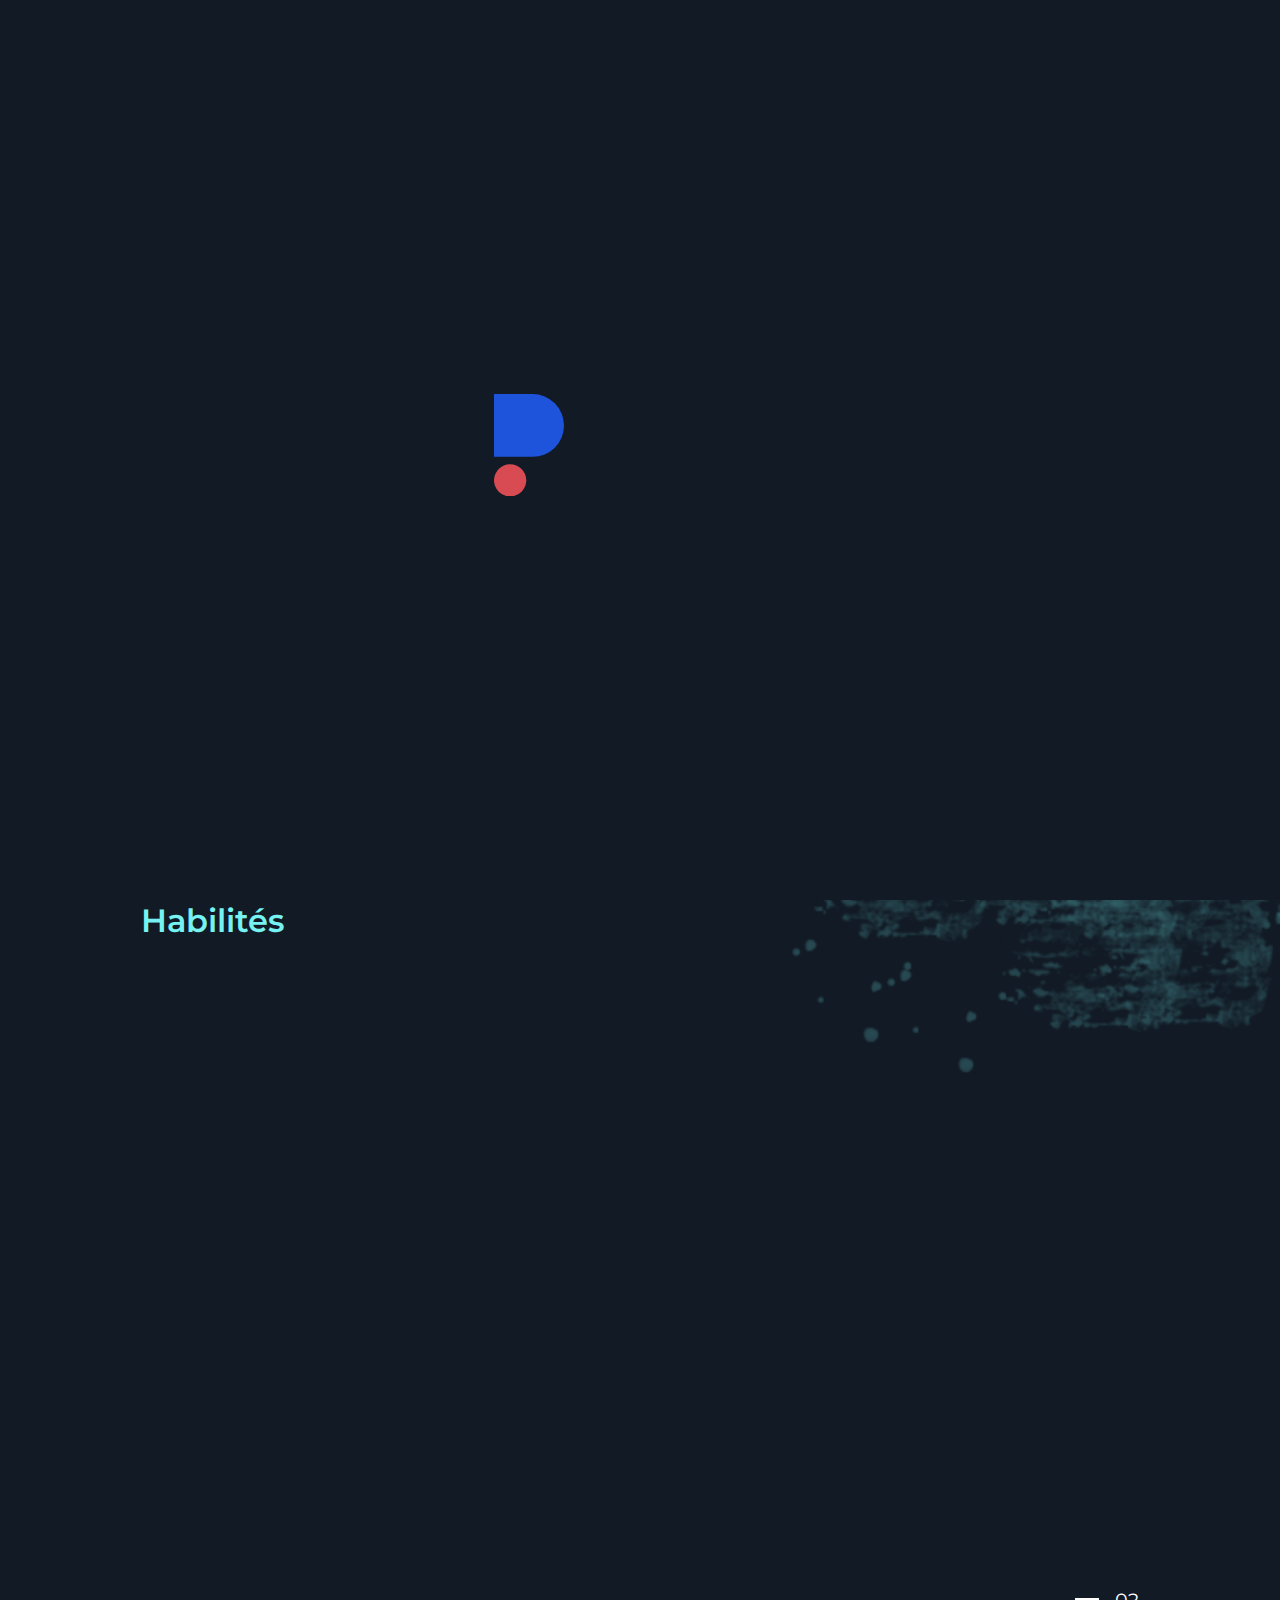
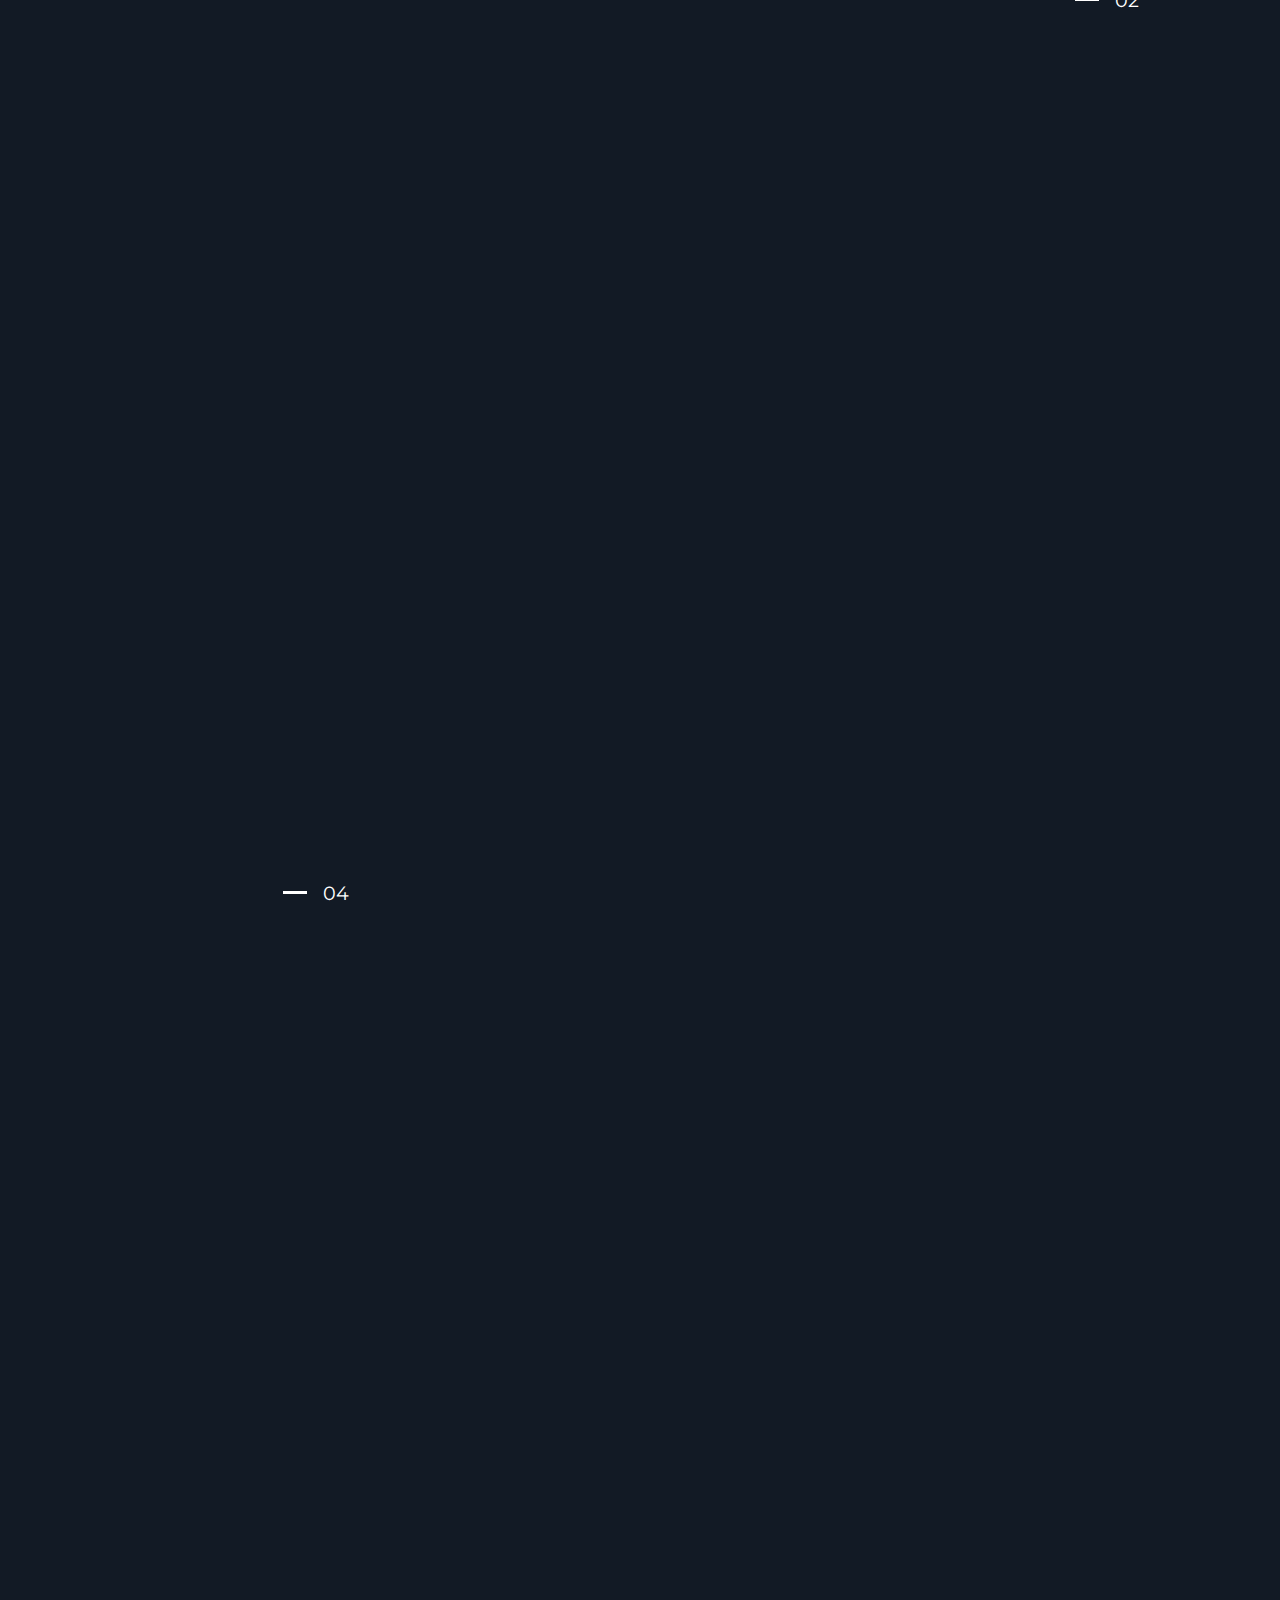
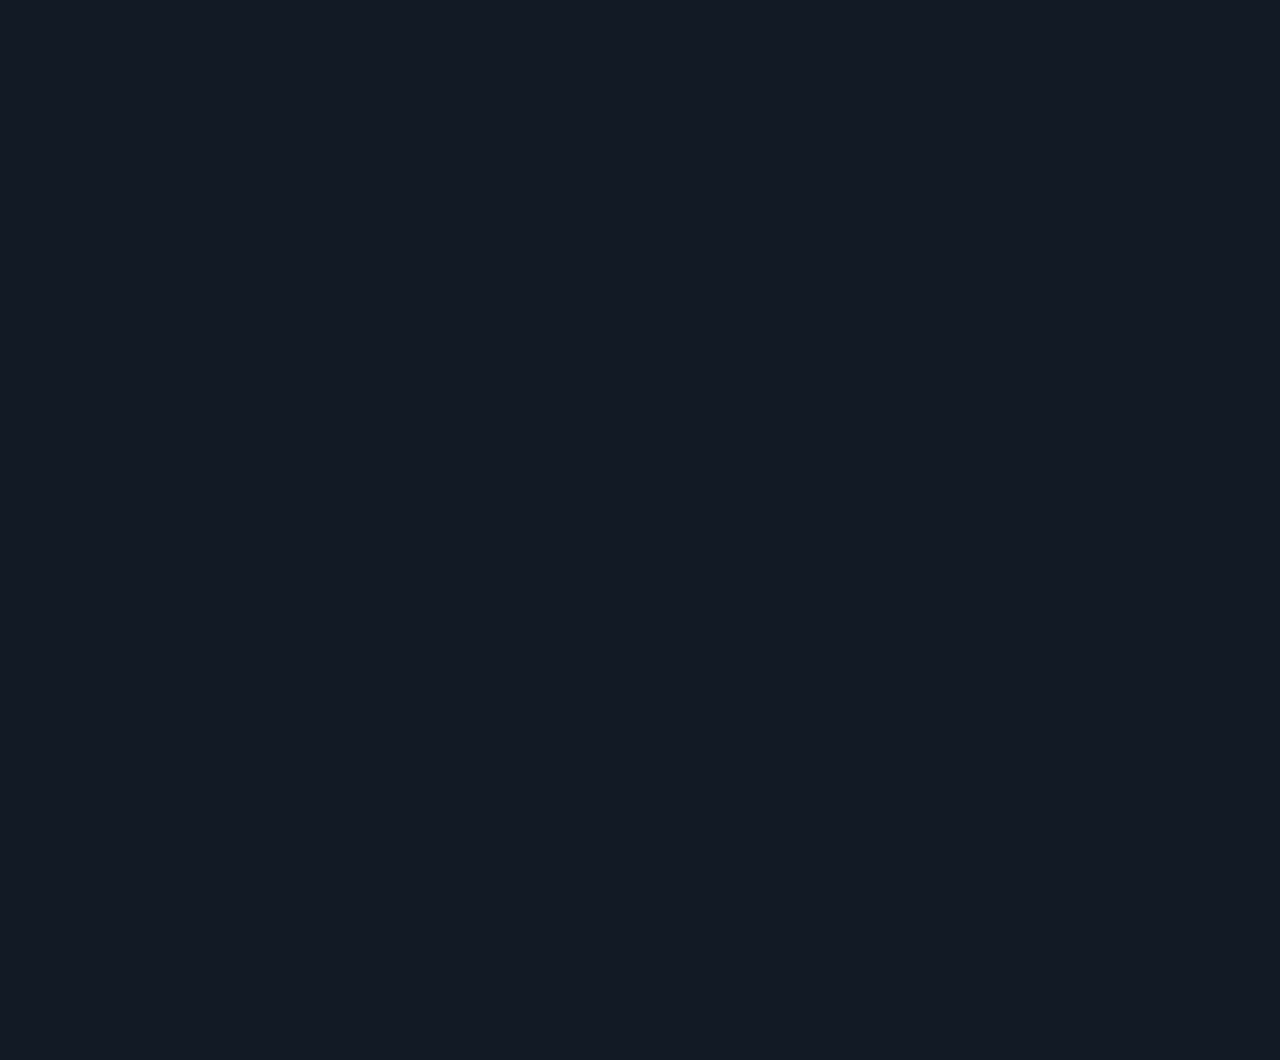
<file: index.html>
<!DOCTYPE html>
<html lang="en">
<head>
    <meta charset="UTF-8">
    <meta http-equiv="X-UA-Compatible" content="IE=edge">
    <meta name="viewport" content="width=device-width, initial-scale=1.0">
    <link rel="icon" href="assets/images/logo.svg"/>
    <link rel="stylesheet" href="style.css">
    <link rel="stylesheet" href="./assets/media_screen/media__screen.css">
    <link rel="stylesheet" href="assets/lib/carousel/owl.carousel.min.css">
    <link rel="stylesheet" href="assets/lib/carousel/owl.theme.default.css">
    <title>Pioneer</title>
</head>
<body>
    <nav>
        <ul class="nav">
            <li>
                <a href="#about" class="active">
                    <small>01</small>
                    <span></span>
                </a>
            </li>
            <li>
                <a href="#hability">
                    <small>02</small>
                    <span></span>
                </a>
            </li>
            <li>
                <a href="#works">
                    <small>03</small>
                    <span></span>
                </a>
            </li>
            <li>
                <a href="#skills">
                    <small>04</small>
                    <span></span>
                </a>
            </li>
        </ul>
    </nav>


    <header class="container topDef observe-1">
        <div class="logo">
            <div class="logo__image">
                <svg xmlns="http://www.w3.org/2000/svg" viewBox="0 0 199.5 292">
                    <g id="Layer_2" data-name="Layer 2">
                        <g id="Layer_1-2" data-name="Layer 1">
                            <path class="cls-1" fill="#1e54db"
                                d="M99.75-10.22h0a89.53,89.53,0,0,1,89.53,89.53v110a0,0,0,0,1,0,0H10.22a0,0,0,0,1,0,0v-110A89.53,89.53,0,0,1,99.75-10.22Z"
                                transform="translate(189.28 -10.22) rotate(90)" />
                            <circle class="cls-2" cx="46" cy="246" r="46" fill="#d84b53" />
                        </g>
                    </g>
                </svg>
            </div>
            <span>Pioneer</span>
        </div>
        <div class="right">
            <ul>
                <li><a id="a-1" href="#about" class="active">A propos</a></li>
                <li><a id="a-2" href="#hability">Habiliter</a></li>
                <li><a id="a-3" href="#works">Travails</a></li>
                <li><a id="a-4" href="#skills">Competence</a></li>
                <li><a id="a-5" href="#contact">Contact</a></li>
            </ul>
            
            <div class="menu">
                <div class="toogleSettings">
                    <svg xmlns="http://www.w3.org/2000/svg" width="43.568" height="45" viewBox="0 0 43.568 45">
                        <path id="icons8_settings"
                            d="M18.412,1l-.778,4.143A19.135,19.135,0,0,0,9.8,9.663L5.818,8.27l-4.6,7.96L4.4,18.955A18.751,18.751,0,0,0,3.721,23.5,18.751,18.751,0,0,0,4.4,28.045L1.223,30.77l4.6,7.961,3.968-1.406a19.172,19.172,0,0,0,7.847,4.545L18.412,46H27.6l.778-4.131a19.184,19.184,0,0,0,7.835-4.545l3.968,1.406,4.608-7.961L41.6,28.045a18.771,18.771,0,0,0,.69-4.545,18.764,18.764,0,0,0-.678-4.545l3.176-2.725L40.2,8.27,36.228,9.663a19.122,19.122,0,0,0-7.847-4.52L27.6,1Zm2.662,3.214h3.867l.628,3.39,1.03.251a16.053,16.053,0,0,1,8.161,4.708l.715.766,3.264-1.143,1.934,3.34-2.612,2.247.314,1a16.2,16.2,0,0,1,0,9.442l-.314,1,2.612,2.248-1.934,3.34-3.264-1.155-.715.778A16.162,16.162,0,0,1,26.6,39.157l-1.03.226-.628,3.4H21.073l-.628-3.4-1.03-.226a16.161,16.161,0,0,1-8.161-4.721l-.728-.778L7.262,34.813l-1.921-3.34,2.612-2.248-.314-1a16.2,16.2,0,0,1,0-9.442l.314-1L5.341,15.527l1.921-3.34,3.277,1.143.716-.766a16.053,16.053,0,0,1,8.161-4.708l1.03-.251Zm1.934,9.643A9.643,9.643,0,1,0,32.65,23.5,9.661,9.661,0,0,0,23.007,13.857Zm0,3.214A6.429,6.429,0,1,1,16.578,23.5,6.409,6.409,0,0,1,23.007,17.071Z"
                            transform="translate(-1.223 -1)" fill="#75f2f1" />
                    </svg>
                    <div class="settings">
                        <div>
                            <span>Langue:</span> 
                            <span><strong id="fr">Fr</strong> <strong id="en">En</strong></span>
                        </div>
                    </div>
                </div>
                <div class="toogle">
                    <span></span>
                    <span></span>
                    <span></span>
                </div>
            </div>
        </div>
    </header>
    <div class="navigationMobile">
        <ul>
            <li><a href="#about" class="active">A propos</a></li>
            <li><a href="#hability">Habiliter</a></li>
            <li><a href="#works">Travails</a></li>
            <li><a href="#skills">Competence</a></li>
            <li><a href="#contact">Contact</a></li>
            <li>
            </li>
        </ul>

        <div class="menu">
            <div class="toogle">
                <span></span>
                <span></span>
                <span></span>
            </div>
        </div>
    </div>
    <div class="main__contents container-md">
        <img src="./assets/images/brush.png" alt="">
        
        <section id="about" class="about section">
            <div class="number_section">
                <div></div>
                <span>01</span>
            </div>
            <div class="left topDef observe-2 parlx l1" data-speed="1">
                <h1 id="abt-h1-1">NOUS SOMMES</h1>
                <h1 id="abt-h1-2">LE TEAM PIONEERCODER</h1>
                <p id="abt-p">Nous harmonisons l'ingénierie du Fullstack JavaScript avec la passion d'un esprit créatif de designer. Chaque défi stimulant est pour nous une opportunité enthousiasmante. Nous vous convions à consulter notre CV pour une exploration plus approfondie.
                </p>
                <div class="cta">
                    <a href="#contact"><button id="abt-btn1">Contacter</button></a>
                    <a href="assets/cv/cv.html" target="_blank"><button id="abt-btn2">Télecharger CV</button></a>
                </div>
                <img src="./assets/icons/hacker.svg" class="small">
            </div>
            <div class="right topDef observe-2">
                <div>
                    <img src="./assets/images/user.png" alt="user1" class="parlx l2" data-speed="-2">
                    <img src="./assets/images/user3.png" alt="user2" class="parlx l2" data-speed="2">
                </div>
            </div>

        </section>
        <section id="hability" class="section">
            <div class="section-name left">
                <div class="number_section left">
                    <span>02</span>
                    <div></div>
                </div>
                <span class="topDef observe-3 hB1" id="t1">Habilités</span>
            </div>

            <div class="contents">
                <div class="box topDef observe-1">
                    <div class="icon">
                        <svg xmlns="http://www.w3.org/2000/svg" viewBox="0 0 76.232 76.951">
                            <path id="icons8_development_skill_1"
                                d="M39.819,2A30.763,30.763,0,0,1,70.4,29.384l7.282,11.43a3.508,3.508,0,0,1-1.593,5.125L70.6,48.253v11.46a7.693,7.693,0,0,1-7.7,7.7h-7.7V78.951H20.581V68.332c0-12.043-4.883-15.337-8.3-21.454a26.856,26.856,0,0,0,8.236,1.292c.581,0,1.155-.052,1.728-.09,2.9,4.313,6.027,9.917,6.027,20.252v2.923H47.514V59.713H62.9V43.143l4.7-1.984.924-.391-4.622-7.244-.962-1.511-.2-1.781A22.976,22.976,0,0,0,45.162,10.394a26.959,26.959,0,0,0-5.786-8.371C39.526,2.019,39.673,2,39.819,2ZM24.188,2a.976.976,0,0,1,.97.864l.451,3.893a15.26,15.26,0,0,1,5,2.893L34.22,8.087a.977.977,0,0,1,1.233.413l3.6,6.237a.976.976,0,0,1-.263,1.27l-3.1,2.3a15.56,15.56,0,0,1,.3,2.923,15.357,15.357,0,0,1-.3,2.931l3.1,2.3a.974.974,0,0,1,.263,1.27l-3.6,6.237a.974.974,0,0,1-1.233.406l-3.607-1.556a15.288,15.288,0,0,1-5,2.893L25.158,39.6a.979.979,0,0,1-.97.872h-7.2a.976.976,0,0,1-.969-.864l-.451-3.893a15.262,15.262,0,0,1-5-2.893l-3.6,1.563a.981.981,0,0,1-1.233-.414l-3.6-6.237a.974.974,0,0,1,.255-1.27l3.1-2.307A15.592,15.592,0,0,1,5.2,21.238a15.279,15.279,0,0,1,.3-2.923L2.4,16.007a.974.974,0,0,1-.263-1.27L5.732,8.5a.974.974,0,0,1,1.233-.406l3.6,1.556a15.324,15.324,0,0,1,5.012-2.893l.444-3.893A.976.976,0,0,1,16.989,2Zm-3.6,12.5a6.733,6.733,0,1,0,6.733,6.733A6.733,6.733,0,0,0,20.589,14.5Z"
                                transform="translate(-2 -2)" fill="#75f2f1" />
                        </svg>
                    </div>
                    <span id="t2" class="hB2">
                        Experience
                    </span>
                    <div class="ligne"></div>
                    <p class="hB3">
                        En tant que développeur, notre expérience se caractérise par nos capacité à
                        résoudre des problèmes complexes de manière efficace et créative grâce à
                        nos compétences en programmation et en logique informatique.
                    </p>
                    <div class="bottom_ligne"></div>
                </div>

                <div class="box active topDef observe-2">
                    <div class="icon">
                        <svg xmlns="http://www.w3.org/2000/svg" viewBox="0 0 76.23 76.95">
                            <path id="icons8_bright_mind"
                                d="M33.785,4c-5.313,0-9.594,4.37-10.078,9.823a12.07,12.07,0,0,0-8.979,11.723,11.771,11.771,0,0,0,.475,2.573,12.243,12.243,0,0,0-3.407,8.2c0,4.563,2.741,8.036,6.282,10.154a10.623,10.623,0,0,0-.418,2.158,10.557,10.557,0,0,0,10,10.719,11.925,11.925,0,0,0,1.729,3.12v9.246a6.06,6.06,0,0,0,5.864,6.156l2.932,3.078h5.864l2.932-3.078a6.06,6.06,0,0,0,5.864-6.156V62.47a11.925,11.925,0,0,0,1.729-3.12,10.558,10.558,0,0,0,10-10.719,10.619,10.619,0,0,0-.418-2.158c3.541-2.117,6.282-5.59,6.282-10.154a12.243,12.243,0,0,0-3.407-8.2,11.782,11.782,0,0,0,.475-2.573,12.07,12.07,0,0,0-8.979-11.723C58.038,8.37,53.757,4,48.445,4a9.979,9.979,0,0,0-7.33,3.3A9.979,9.979,0,0,0,33.785,4Zm0,6.156a4.465,4.465,0,0,1,4.4,4.617V19.39a5.969,5.969,0,0,1-5.864,6.156V31.7A10.984,10.984,0,0,0,38.183,29.8V53.248h5.864V29.8A10.984,10.984,0,0,0,49.911,31.7V25.546a5.969,5.969,0,0,1-5.864-6.156V14.773a4.4,4.4,0,1,1,8.8,0V19.39h2.932a5.969,5.969,0,0,1,5.864,6.156,6.354,6.354,0,0,1-.424,2.26l-.825,2.188,1.8,1.407a6.186,6.186,0,0,1,2.382,4.918,5.85,5.85,0,0,1-2.892,4.906,9.969,9.969,0,0,0-7.37-3.367v6.156a4.622,4.622,0,0,1,0,9.234h-4.4v3.078A2.96,2.96,0,0,1,46.979,59.4H35.251a2.96,2.96,0,0,1-2.932-3.078V53.248h-4.4a4.622,4.622,0,0,1,0-9.234V37.858a9.969,9.969,0,0,0-7.37,3.367,5.85,5.85,0,0,1-2.892-4.906A6.186,6.186,0,0,1,20.042,31.4l1.8-1.407-.825-2.188a6.351,6.351,0,0,1-.424-2.26,5.969,5.969,0,0,1,5.864-6.156h2.932V14.773A4.465,4.465,0,0,1,33.785,10.156ZM11.8,13.234a3.082,3.082,0,0,0,0,6.156,3.082,3.082,0,0,0,0-6.156Zm58.638,0a3.082,3.082,0,1,0,2.932,3.078A3.009,3.009,0,0,0,70.434,13.234ZM5.932,31.7a3.082,3.082,0,0,0,0,6.156,3.082,3.082,0,0,0,0-6.156Zm70.366,0A3.082,3.082,0,1,0,79.23,34.78,3.009,3.009,0,0,0,76.3,31.7ZM11.8,50.17a3.082,3.082,0,0,0,0,6.156,3.082,3.082,0,0,0,0-6.156Zm58.638,0a3.082,3.082,0,1,0,2.932,3.078A3.009,3.009,0,0,0,70.434,50.17ZM35.251,65.56H46.979v6.156H35.251Z"
                                transform="translate(-3 -4)" fill="#75f2f1" />
                        </svg>

                    </div>
                    <span id="t3" class="hB4">
                        Creativiter
                    </span>
                    <div class="ligne"></div>
                    <p class="hB5">
                        Nous croyons fermement que la créativité est un atout essentiel dans le domaine du développement,
                        car elle permet de repousser les limites, d'apporter de l'innovation et de différencier nos réalisations des autres.
                    </p>
                    <div class="bottom_ligne"></div>
                </div >
                <div class="box topDef observe-1">
                    <div class="icon">
                        <svg xmlns="http://www.w3.org/2000/svg" viewBox="0 0 76.23 76.95">
                            <path id="icons8_sparkling_diamond_1"
                                d="M41.077,2.986a1.74,1.74,0,0,0-1.7,1.771V15.239a1.732,1.732,0,1,0,3.463,0V4.757a1.755,1.755,0,0,0-.508-1.26,1.724,1.724,0,0,0-1.25-.51ZM4.7,11.728a1.733,1.733,0,0,0-1.626,1.189,1.756,1.756,0,0,0,.581,1.94l8.658,6.988a1.722,1.722,0,0,0,2.435-.273,1.758,1.758,0,0,0-.271-2.457L5.823,12.127a1.722,1.722,0,0,0-1.119-.4Zm72.749,0a1.723,1.723,0,0,0-1.069.4l-8.658,6.988a1.758,1.758,0,0,0-.271,2.457,1.722,1.722,0,0,0,2.435.273l8.658-6.988a1.756,1.756,0,0,0,.569-1.961,1.732,1.732,0,0,0-1.664-1.164ZM20.274,25.7a1.73,1.73,0,0,0-1.481.911L7.071,41.948l-.01.007A1.757,1.757,0,0,0,7.2,44.548L39.569,79.036a1.729,1.729,0,0,0,1.606.9h.02a1.73,1.73,0,0,0,1.437-.887L75.106,44.558a1.757,1.757,0,0,0,.112-2.638l0,0-11.8-15.31a1.706,1.706,0,0,0-1.772-.887H41.354l-.051-.007a1.58,1.58,0,0,0-.467.007H20.569A1.717,1.717,0,0,0,20.274,25.7Zm3,3.514H37.563L29.226,40.03Zm21.371,0h14.3L52.981,40.03ZM41.1,30.31l8.583,11.133H32.521Zm21.022.317,8.337,10.816H56.171Zm-42.038.014,5.949,10.8h-14.2Zm-7.755,14.3H27.755L36.8,70.994Zm19.088,0H50.786L41.1,72.847Zm23.031,0H69.969L45.4,71.032Z"
                                transform="translate(-2.987 -2.986)" fill="#75f2f1" />
                        </svg>
                    </div>
                    <span id="t4" class="hB6">
                        Innovant
                    </span>
                    <div class="ligne"></div>
                    <p class="hB7">
                        Nous sommes passionné par l'innovation et nous aimons explorer des idées novatrices
                        pour résoudre des problèmes et créer des applications qui peuvent avoir un impact positif dans le monde réel.
                    </p>
                    <div class="bottom_ligne"></div>
                </div>
                
            </div>
        </section>

        <section id="works" class="section">
            <div class="section-name right">
                <div class="number_section">
                    <div></div>
                    <span>02</span>
                </div>
                <span class="topDef observe-3 w6" id="t5">Travails</span>
            </div>

            <div class="owl-carousel owl-theme all_works bottomDef observe-3">
                <div class="work">
                    <div class="image">
                        <div>
                            <img src="./assets/images/wccs1.png" alt="">
                        </div>
                    </div>
                    <div class="title">
                        <h2 id="t6">WCC 2023 season 1</h2>
                        <span>#01</span>
                    </div>
                    <div class="details">
                        <h4>Detail</h4>
                        <p class="w1">Une application respresentant un fonkontany à Menabe. Developper par Pioneer.</p>
                    </div>

                    <div class="cta">
                        <a href="https://pioneerwccs1.netlify.app" target="_blank"><button class="w2">Consulter</button></a>
                        <div class="comments">
                            <div class="comments">
                                <div class="comment">
                                    <img src="./assets/icons/html.svg" alt="">
                                </div>
                                <div class="comment">
                                    <img src="./assets/icons/csss.svg" alt="">
                                </div>
                                <div class="comment">
                                    <img src="./assets/icons/javascript.svg" alt="">
                                </div>
                                <div class="comment">
                                    <img src="./assets/icons/xd.svg" alt="">
                                </div>
                            </div>
                        </div>
                    </div>
                </div>

                <div class="work gradient">
                    <div class="image">
                        <div>
                            <img src="./assets/images/wccs2.png" alt="">
                        </div>
                    </div>
                    <div class="title">
                        <h2 id="t7">WCC 2023 season 2</h2>
                        <span>#02</span>
                    </div>
                    <div class="details">
                        <h4>Detail</h4>
                        <p class="w3">Une petite application auquelle les enfants peuvent se divertir pendant ce vacance. 
                            Developper par Pioneer.</p>
                    </div>

                    <div class="cta">
                        <a href="https://pioneerwccs2.netlify.app" target="_blank"><button class="w2">Consulter</button></a>
                        <div class="comments">
                            <div class="comments">
                                <div class="comment">
                                    <img src="./assets/icons/html.svg" alt="">
                                </div>
                                <div class="comment">
                                    <img src="./assets/icons/csss.svg" alt="">
                                </div>
                                <div class="comment">
                                    <img src="./assets/icons/javascript.svg" alt="">
                                </div>
                                <div class="comment">
                                    <img src="./assets/icons/figma.svg" alt="">
                                </div>
                            </div>
                        </div>
                    </div>
                </div>

                <div class="work">
                    <div class="image">
                        <div>
                            <img src="./assets/images/histogramme.PNG" alt="">
                        </div>
                    </div>
                    <div class="title">
                        <h2>APPLICATION Web</h2>
                        <span>#03</span>
                    </div>
                    <div class="details">
                        <h4>Detail</h4>
                        <p class="w4">Il s'agit d'une application pour gérer les transactions d'entrée et de sortie de
                            trésorerie au sein d'une église. Développé par Pioneer.
                            </p>
                    </div>

                    <div class="cta">
                        <a href="#"><button class="w2">Consulter</button></a>
                        <div class="comments">
                            <div class="comment">
                                <img src="./assets/icons/react.svg" alt="">
                            </div>
                            <div class="comment">
                                <img src="./assets/icons/php.svg" alt="">
                            </div>
                            <div class="comment">
                                <img src="./assets/icons/mysql.svg" alt="">
                            </div>
                            <div class="comment">
                                <img src="./assets/icons/figma.svg" alt="">
                            </div>
                        </div>
                    </div>
                </div>


                <div class="work gradient">
                    <div class="image">
                        <div>
                            <img src="./assets/images/wccs4.png" alt="">
                        </div>
                    </div>
                    <div class="title">
                        <h2>WCC 2023 season 4</h2>
                        <span>#04</span>
                    </div>
                    <div class="details">
                        <h4>Detail</h4>
                        <p class="w5">Intégration d'une maquette web provenant de Behance.
                            Developper par Pioneer.</p>
                    </div>
                
                    <div class="cta">
                        <a href="https://pioneerwccs4.netlify.app" target="_blank"><button class="w2">Consulter</button></a>
                        <div class="comments">
                            <div class="comments">
                                <div class="comment">
                                    <img src="./assets/icons/html.svg" alt="">
                                </div>
                                <div class="comment">
                                    <img src="./assets/icons/csss.svg" alt="">
                                </div>
                                <div class="comment">
                                    <img src="./assets/icons/javascript.svg" alt="">
                                </div>
                            </div>
                        </div>
                    </div>
                </div>

                <div class="work">
                    <div class="image">
                        <div>
                            <img src="./assets/images/devunt2.png" alt="">
                        </div>
                    </div>
                    <div class="title">
                        <h2>DevHunt 2.0</h2>
                        <span>#05</span>
                    </div>
                    <div class="details">
                        <h4>Detail</h4>
                        <p class="w7">
                            Création d'une application web favorisant la
                            communication entre les étudiants de l'ENI.
                            Developper par Pioneer.</p>
                    </div>
                
                    <div class="cta">
                        <a href="#"><button class="w2">Consulter</button></a>
                        <div class="comments">
                            <div class="comments">
                                <div class="comment">
                                    <img src="./assets/icons/react.svg" alt="">
                                </div>
                                <div class="comment">
                                    <img src="./assets/icons/node.svg" alt="">
                                </div>
                                <div class="comment">
                                    <img src="./assets/icons/mongo.svg" alt="">
                                </div>
                                <div class="comment">
                                    <img src="./assets/icons/figma.svg" alt="">
                                </div>
                            </div>
                        </div>
                    </div>
                </div>

                <div class="work gradient">
                    <div class="image">
                        <div>
                            <img src="./assets/images/FW23.png" alt="">
                        </div>
                    </div>
                    <div class="title">
                        <h2>Frontend AWARDS 2023</h2>
                        <span>#06</span>
                    </div>
                    <div class="details">
                        <h4>Detail</h4>
                        <p class="w5">Une compétetion de FRONTEND organisé par TechZara groupe, et l'équipe Pioneer a eu la 2ème Place.</p>
                    </div>
                
                    <div class="cta">
                        <a href="https://frontend-awards-2023-pioneer.netlify.app" target="_blank"><button class="w2">Consulter</button></a>
                        <div class="comments">
                            <div class="comments">
                                <div class="comment">
                                    <img src="./assets/icons/html.svg" alt="">
                                </div>
                                <div class="comment">
                                    <img src="./assets/icons/csss.svg" alt="">
                                </div>
                                <div class="comment">
                                    <img src="./assets/icons/javascript.svg" alt="">
                                </div>
                                <div class="comment">
                                    <img src="./assets/icons/figma.svg" alt="">
                                </div>
                            </div>
                        </div>
                    </div>
                </div>
            </div>
        </section>

        <section id="skills" class="section">
            <div class="section-name">
                <div class="number_section left">
                    <div></div>
                    <span>04</span>
                </div>
                <span class="topDef observe-3 f1">Competences</span>
            </div>

            <div class="left leftDef observe-3">
                    <svg xmlns="http://www.w3.org/2000/svg" viewBox="0 0 606 606">
                        <g id="Ellipse_3" data-name="Ellipse 3" fill="none" stroke="#fff" stroke-width="3" stroke-dasharray="3 25">
                            <circle id="cls" cx="303" cy="303" r="303" stroke="#fff" stroke-width="3" stroke-miterlimit="10"
                                stroke-dasharray="3 25">
                                <animateTransform attributeName="transform" attributeType="XML" type="rotate" from="0 303 303"
                                    to="360 303 303" dur="100s" repeatCount="indefinite" />
                            </circle>
                    
                        </g>
                        <g id="Ellipse_4" data-name="Ellipse 4" transform="translate(129 130)" fill="none" stroke="#fff" stroke-width="3">
                            <circle cx="172.5" cy="172.5" r="172.5" stroke="none" />
                            <circle cx="172.5" cy="172.5" r="171" fill="none" />
                        </g>
                        <g id="Ellipse_5" data-name="Ellipse 5" transform="translate(161 162)" fill="none" stroke="#fff" stroke-width="2">
                            <circle cx="140.5" cy="140.5" r="140.5" stroke="none" />
                            <circle cx="140.5" cy="140.5" r="139.5" fill="none" />
                        </g>
                        <g id="Ellipse_7" data-name="Ellipse 7" transform="translate(192 193)" fill="none" stroke="#fff" stroke-width="2">
                            <circle cx="109.5" cy="109.5" r="109.5" stroke="none" />
                            <circle cx="109.5" cy="109.5" r="108.5" fill="none" />
                        </g>
                        <g id="Ellipse_8" data-name="Ellipse 8" transform="translate(202 203)" fill="none" stroke="#fff" stroke-width="2">
                            <circle cx="100" cy="100" r="100" stroke="none" />
                            <circle cx="100" cy="100" r="99" fill="none" />
                        </g>
                        <g id="Ellipse_6" data-name="Ellipse 6" transform="translate(210 211)" fill="none">
                            <circle cx="92" cy="92" r="92" stroke="#fff" stroke-width="1" stroke-dasharray="2 3">
                                <animateTransform attributeName="transform" attributeType="XML" type="rotate" from="0 92 92" to="-360 92 92"
                                    dur="50s" repeatCount="indefinite" />
                            </circle>
                        </g>
                        <g id="Groupe_14" data-name="Groupe 14" transform="translate(61.232 232)">
                            <g id="Layer_2" data-name="Layer 2" transform="translate(213.798 31)">
                                <path id="Tracé_1" data-name="Tracé 1"
                                    d="M24.572,0h0A24.572,24.572,0,0,1,49.144,24.572v30.19H0V24.572A24.572,24.572,0,0,1,24.572,0Z"
                                    transform="translate(54.732) rotate(90)" fill="#1e54db" />
                                <circle id="Ellipse_1" data-name="Ellipse 1" cx="12.625" cy="12.625" r="12.625"
                                    transform="translate(-0.022 54.891)" fill="#d84b53" />
                            </g>
                        </g>
                        <g id="Rectangle_23" data-name="Rectangle 23" transform="translate(183 183)" fill="none" stroke="#fff"
                            stroke-width="1" stroke-dasharray="2">
                            <rect width="238" height="238" stroke="none" />
                            <rect x="0.5" y="0.5" width="237" height="237" fill="none" />
                        </g>
                        <g id="Rectangle_24" data-name="Rectangle 24" transform="translate(301.359 131.835) rotate(45)" fill="none"
                            stroke="#fff" stroke-width="1" stroke-dasharray="2">
                            <rect width="241.12" height="241.12" stroke="none" />
                            <rect x="0.5" y="0.5" width="240.12" height="240.12" fill="none" />
                        </g>
                        <g id="Groupe_20" data-name="Groupe 20" transform="translate(-711 -3244)">
                            <path id="Tracé_11" data-name="Tracé 11" d="M5.9,0A5.9,5.9,0,1,1,0,5.9,5.9,5.9,0,0,1,5.9,0Z"
                                transform="translate(1006.597 3368.597)" fill="#75c9f2" />
                            <g id="Ellipse_10" data-name="Ellipse 10" transform="translate(1003 3365)">
                                <circle cx="9.5" cy="9.5" r="9.5" fill="none" stroke="#fff" stroke-width="1" stroke-dasharray="2">
                                    <animateTransform attributeName="transform" attributeType="XML" type="rotate" from="0 9.5 9.5"
                                        to="-360 9.5 9.5" dur="4s" repeatCount="indefinite" />
                                </circle>
                            </g>
                        </g>
                        <g id="Groupe_21" data-name="Groupe 21" transform="translate(-590 -3194)">
                            <path id="Tracé_11-2" data-name="Tracé 11" d="M5.9,0A5.9,5.9,0,1,1,0,5.9,5.9,5.9,0,0,1,5.9,0Z"
                                transform="translate(1006.597 3368.597)" fill="#10771d" />
                            <g id="Ellipse_10-2" data-name="Ellipse 10" transform="translate(1003 3365)">
                                <circle cx="9.5" cy="9.5" r="9.5" fill="none" stroke="#fff" stroke-width="1" stroke-dasharray="2">
                                    <animateTransform attributeName="transform" attributeType="XML" type="rotate" from="0 9.5 9.5"
                                        to="360 9.5 9.5" dur="5s" repeatCount="indefinite" />
                                </circle>
                            </g>
                        </g>
                        <g id="Groupe_22" data-name="Groupe 22" transform="translate(-540 -3072)">
                            <path id="Tracé_11-3" data-name="Tracé 11" d="M5.9,0A5.9,5.9,0,1,1,0,5.9,5.9,5.9,0,0,1,5.9,0Z"
                                transform="translate(1006.597 3368.597)" fill="#d4a319" />
                            <g id="Ellipse_10-3" data-name="Ellipse 10" transform="translate(1003 3365)" fill="none" stroke="#fff"
                                stroke-width="1" stroke-dasharray="2">
                                <circle cx="9.5" cy="9.5" r="9.5" fill="none" stroke="#fff" stroke-width="1" stroke-dasharray="2">
                                    <animateTransform attributeName="transform" attributeType="XML" type="rotate" from="0 9.5 9.5"
                                        to="-360 9.5 9.5" dur="5s" repeatCount="indefinite" />
                                </circle>
                            </g>
                        </g>
                        <g id="Groupe_23" data-name="Groupe 23" transform="translate(-591 -2952)">
                            <path id="Tracé_11-4" data-name="Tracé 11" d="M5.9,0A5.9,5.9,0,1,1,0,5.9,5.9,5.9,0,0,1,5.9,0Z"
                                transform="translate(1006.597 3368.597)" fill="#f13755" />
                            <g id="Ellipse_10-4" data-name="Ellipse 10" transform="translate(1003 3365)" fill="none" stroke="#fff"
                                stroke-width="1" stroke-dasharray="2">
                                <circle cx="9.5" cy="9.5" r="9.5" fill="none" stroke="#fff" stroke-width="1" stroke-dasharray="2">
                                    <animateTransform attributeName="transform" attributeType="XML" type="rotate" from="0 9.5 9.5"
                                        to="360 9.5 9.5" dur="5s" repeatCount="indefinite" />
                                </circle>
                            </g>
                        </g>
                        <g id="Groupe_24" data-name="Groupe 24" transform="translate(-710 -2900)">
                            <path id="Tracé_11-5" data-name="Tracé 11" d="M5.9,0A5.9,5.9,0,1,1,0,5.9,5.9,5.9,0,0,1,5.9,0Z"
                                transform="translate(1006.597 3368.597)" fill="#1e65c1" />
                            <g id="Ellipse_10-5" data-name="Ellipse 10" transform="translate(1003 3365)" fill="none" stroke="#fff"
                                stroke-width="1" stroke-dasharray="2">
                                <circle cx="9.5" cy="9.5" r="9.5" fill="none" stroke="#fff" stroke-width="1" stroke-dasharray="2">
                                    <animateTransform attributeName="transform" attributeType="XML" type="rotate" from="0 9.5 9.5"
                                        to="-360 9.5 9.5" dur="5s" repeatCount="indefinite" />
                                </circle>
                            </g>
                        </g>
                        <g id="Groupe_25" data-name="Groupe 25" transform="translate(-833 -2952)">
                            <path id="Tracé_11-6" data-name="Tracé 11" d="M5.9,0A5.9,5.9,0,1,1,0,5.9,5.9,5.9,0,0,1,5.9,0Z"
                                transform="translate(1006.597 3368.597)" fill="#9e0ae9" />
                            <g id="Ellipse_10-6" data-name="Ellipse 10" transform="translate(1003 3365)" fill="none" stroke="#fff"
                                stroke-width="1" stroke-dasharray="2">
                                <circle cx="9.5" cy="9.5" r="9.5" fill="none" stroke="#fff" stroke-width="1" stroke-dasharray="2">
                                    <animateTransform attributeName="transform" attributeType="XML" type="rotate" from="0 9.5 9.5"
                                        to="360 9.5 9.5" dur="5s" repeatCount="indefinite" />
                                </circle>
                            </g>
                        </g>
                        <g id="Groupe_26" data-name="Groupe 26" transform="translate(-882 -3072)">
                            <path id="Tracé_11-7" data-name="Tracé 11" d="M5.9,0A5.9,5.9,0,1,1,0,5.9,5.9,5.9,0,0,1,5.9,0Z"
                                transform="translate(1006.597 3368.597)" fill="#ff6f00" />
                            <g id="Ellipse_10-7" data-name="Ellipse 10" transform="translate(1003 3365)" fill="none" stroke="#fff"
                                stroke-width="1" stroke-dasharray="2">
                                <circle cx="9.5" cy="9.5" r="9.5" fill="none" stroke="#fff" stroke-width="1" stroke-dasharray="2">
                                    <animateTransform attributeName="transform" attributeType="XML" type="rotate" from="0 9.5 9.5"
                                        to="-360 9.5 9.5" dur="5s" repeatCount="indefinite" />
                                </circle>
                            </g>
                        </g>
                        <g id="Groupe_27" data-name="Groupe 27" transform="translate(-832 -3194)">
                            <path id="Tracé_11-8" data-name="Tracé 11" d="M5.9,0A5.9,5.9,0,1,1,0,5.9,5.9,5.9,0,0,1,5.9,0Z"
                                transform="translate(1006.597 3368.597)" fill="#0a4de9" />
                            <g id="Ellipse_10-8" data-name="Ellipse 10" transform="translate(1003 3365)" fill="none" stroke="#fff"
                                stroke-width="1" stroke-dasharray="2">
                                <circle cx="9.5" cy="9.5" r="9.5" fill="none" stroke="#fff" stroke-width="1" stroke-dasharray="2">
                                    <animateTransform attributeName="transform" attributeType="XML" type="rotate" from="0 9.5 9.5"
                                        to="360 9.5 9.5" dur="5s" repeatCount="indefinite" />
                                </circle>
                            </g>
                        </g>
                        <text id="React" transform="translate(277 105)" fill="#fff" font-size="14" font-family="Montserrat"
                            letter-spacing="0.3em">
                            <tspan x="0" y="0">React</tspan>
                        </text>
                        <text id="Php" transform="translate(288 511)" fill="#fff" font-size="14" font-family="Montserrat"
                            letter-spacing="0.3em">
                            <tspan x="0" y="0">Php</tspan>
                        </text>
                        <text id="Node" transform="translate(442 168)" fill="#fff" font-size="14" font-family="Montserrat"
                            letter-spacing="0.3em">
                            <tspan x="0" y="0">Node</tspan>
                        </text>
                        <text id="Javascript" transform="translate(487 292)" fill="#fff" font-size="14" font-family="Montserrat"
                            letter-spacing="0.3em">
                            <tspan x="0" y="0">Javascript</tspan>
                        </text>
                        <text id="Java" transform="translate(447 428)" fill="#fff" font-size="14" font-family="Montserrat"
                            letter-spacing="0.3em">
                            <tspan x="0" y="0">Java</tspan>
                        </text>
                        <text id="C_" data-name="C#" transform="translate(138 428)" fill="#fff" font-size="14" font-family="Montserrat"
                            letter-spacing="0.3em">
                            <tspan x="0" y="0">C#</tspan>
                        </text>
                        <text id="Html" transform="translate(66 292)" fill="#fff" font-size="14" font-family="Montserrat"
                            letter-spacing="0.3em">
                            <tspan x="0" y="0">Html</tspan>
                        </text>
                        <text id="Css" transform="translate(132 168)" fill="#fff" font-size="14" font-family="Montserrat"
                            letter-spacing="0.3em">
                            <tspan x="0" y="0">Css</tspan>
                        </text>
                    </svg>
            </div>
            <div class="right rightDef observe-3">
                <svg xmlns="http://www.w3.org/2000/svg" xmlns:xlink="http://www.w3.org/1999/xlink" viewBox="0 0 990.515 524.782">
                    <defs>
                      <clipPath id="clip-path">
                        <rect id="Rectangle_1" data-name="Rectangle 1" width="976.966" height="384.368" fill="none"/>
                      </clipPath>
                    </defs>
                    <g id="Groupe_14" data-name="Groupe 14" transform="translate(-1083.5 -3457.25)">
                      <g id="Grille_de_répétition_1" data-name="Grille de répétition 1" transform="translate(1097.049 3457.25)" opacity="0.44" clip-path="url(#clip-path)">
                        <g id="Groupe_2" data-name="Groupe 2" transform="translate(0 0.713)">
                          <line id="Ligne_12" data-name="Ligne 12" x2="976.966" fill="none" stroke="#707070" stroke-width="1"/>
                        </g>
                        <g id="Groupe_3" data-name="Groupe 3" transform="translate(0 30.664)">
                          <line id="Ligne_12-2" data-name="Ligne 12" x2="976.966" fill="none" stroke="#707070" stroke-width="1"/>
                        </g>
                        <g id="Groupe_4" data-name="Groupe 4" transform="translate(0 60.615)">
                          <line id="Ligne_12-3" data-name="Ligne 12" x2="976.966" fill="none" stroke="#707070" stroke-width="1"/>
                        </g>
                        <g id="Groupe_5" data-name="Groupe 5" transform="translate(0 90.565)">
                          <line id="Ligne_12-4" data-name="Ligne 12" x2="976.966" fill="none" stroke="#707070" stroke-width="1"/>
                        </g>
                        <g id="Groupe_6" data-name="Groupe 6" transform="translate(0 120.516)">
                          <line id="Ligne_12-5" data-name="Ligne 12" x2="976.966" fill="none" stroke="#707070" stroke-width="1"/>
                        </g>
                        <g id="Groupe_7" data-name="Groupe 7" transform="translate(0 150.467)">
                          <line id="Ligne_12-6" data-name="Ligne 12" x2="976.966" fill="none" stroke="#707070" stroke-width="1"/>
                        </g>
                        <g id="Groupe_8" data-name="Groupe 8" transform="translate(0 180.418)">
                          <line id="Ligne_12-7" data-name="Ligne 12" x2="976.966" fill="none" stroke="#707070" stroke-width="1"/>
                        </g>
                        <g id="Groupe_9" data-name="Groupe 9" transform="translate(0 210.369)">
                          <line id="Ligne_12-8" data-name="Ligne 12" x2="976.966" fill="none" stroke="#707070" stroke-width="1"/>
                        </g>
                        <g id="Groupe_10" data-name="Groupe 10" transform="translate(0 240.319)">
                          <line id="Ligne_12-9" data-name="Ligne 12" x2="976.966" fill="none" stroke="#707070" stroke-width="1"/>
                        </g>
                        <g id="Groupe_11" data-name="Groupe 11" transform="translate(0 270.27)">
                          <line id="Ligne_12-10" data-name="Ligne 12" x2="976.966" fill="none" stroke="#707070" stroke-width="1"/>
                        </g>
                        <g id="Groupe_12" data-name="Groupe 12" transform="translate(0 300.221)">
                          <line id="Ligne_12-11" data-name="Ligne 12" x2="976.966" fill="none" stroke="#707070" stroke-width="1"/>
                        </g>
                        <g id="Groupe_13" data-name="Groupe 13" transform="translate(0 330.172)">
                          <line id="Ligne_12-12" data-name="Ligne 12" x2="976.966" fill="none" stroke="#707070" stroke-width="1"/>
                        </g>
                        <g id="Groupe_14-2" data-name="Groupe 14" transform="translate(0 360.122)">
                          <line id="Ligne_12-13" data-name="Ligne 12" x2="976.966" fill="none" stroke="#707070" stroke-width="1"/>
                        </g>
                      </g>
                      <circle id="Ellipse_17" data-name="Ellipse 17" cx="22.107" cy="22.107" r="22.107" transform="translate(1159.803 3914.712) rotate(-90)" fill="#75c9f2"/>
                      <circle id="Ellipse_18" data-name="Ellipse 18" cx="22.107" cy="22.107" r="22.107" transform="translate(1271.049 3914.712) rotate(-90)" fill="#10771d"/>
                      <circle id="Ellipse_19" data-name="Ellipse 19" cx="22.107" cy="22.107" r="22.107" transform="translate(1382.295 3914.712) rotate(-90)" fill="#d4a319"/>
                      <circle id="Ellipse_20" data-name="Ellipse 20" cx="22.107" cy="22.107" r="22.107" transform="translate(1493.54 3914.712) rotate(-90)" fill="#f13755"/>
                      <circle id="Ellipse_21" data-name="Ellipse 21" cx="22.107" cy="22.107" r="22.107" transform="translate(1604.786 3914.712) rotate(-90)" fill="#1e65c1"/>
                      <circle id="Ellipse_22" data-name="Ellipse 22" cx="22.107" cy="22.107" r="22.107" transform="translate(1938.523 3914.712) rotate(-90)" fill="#9e0ae9"/>
                      <circle id="Ellipse_23" data-name="Ellipse 23" cx="22.107" cy="22.107" r="22.107" transform="translate(1716.032 3914.712) rotate(-90)" fill="#ff6f00"/>
                      <circle id="Ellipse_24" data-name="Ellipse 24" cx="22.107" cy="22.107" r="22.107" transform="translate(1827.278 3914.712) rotate(-90)" fill="#0a4de9"/>
                      <line id="Ligne_13" data-name="Ligne 13" x2="976.966" transform="translate(1083.5 3981.032)" fill="none" stroke="#707070" stroke-width="2"/>
                      <path id="Tracé_18" data-name="Tracé 18" d="M1195.693,3864.794V3547.343" transform="translate(-14)" fill="none" stroke="#75c9f2" stroke-width="9.98"/>
                      <path id="Tracé_19" data-name="Tracé 19" d="M1195.693,3774.113v-226.77" transform="translate(97.471 90.682)" fill="none" stroke="#10771d" stroke-width="9.98"/>
                      <path id="Tracé_20" data-name="Tracé 20" d="M1195.693,3893.916V3547.343" transform="translate(208.942 -29.121)" fill="none" stroke="#d4a319" stroke-width="9.98"/>
                      <path id="Tracé_21" data-name="Tracé 21" d="M1195.693,3714.211V3547.343" transform="translate(319.954 150.583)" fill="none" stroke="#f13755" stroke-width="9.98"/>
                      <path id="Tracé_22" data-name="Tracé 22" d="M1195.693,3804.064V3547.343" transform="translate(431.208 60.731)" fill="none" stroke="#1e65c1" stroke-width="9.98"/>
                      <path id="Tracé_23" data-name="Tracé 23" d="M1195.693,3923.867V3547.343" transform="translate(542.208 -59.072)" fill="none" stroke="#ff6f00" stroke-width="9.98"/>
                      <path id="Tracé_24" data-name="Tracé 24" d="M1195.693,3893.917V3547.343" transform="translate(654.208 -29.122)" fill="none" stroke="#0a4de9" stroke-width="9.98"/>
                      <path id="Tracé_25" data-name="Tracé 25" d="M1195.693,3741.005V3547.343" transform="translate(764.937 119.79)" fill="none" stroke="#9e0ae9" stroke-width="9.98"/>
                    </g>
                  </svg>
                  
            </div>
        </section>
        <section id="skills-ui">
            <div class="svg-container observe-1 scaleDef">
                <svg xmlns="http://www.w3.org/2000/svg" xmlns:xlink="http://www.w3.org/1999/xlink"  viewBox="0 0 1145.54 1016.875">
                    <defs>
                      <linearGradient id="linear-gradient" x1="0.354" y1="-0.136" x2="0.802" y2="1.182" gradientUnits="objectBoundingBox">
                        <stop offset="0" stop-color="#f44f5a"/>
                        <stop offset="0.443" stop-color="#ee3d4a"/>
                        <stop offset="1" stop-color="#e52030"/>
                      </linearGradient>
                      <linearGradient id="linear-gradient-2" x1="0.331" y1="-0.169" x2="0.808" y2="1.141" gradientUnits="objectBoundingBox">
                        <stop offset="0" stop-color="#ae4cd5"/>
                        <stop offset="1" stop-color="#9331bf"/>
                      </linearGradient>
                      <linearGradient id="linear-gradient-3" x1="0.272" y1="-0.332" x2="0.773" y2="1.044" gradientUnits="objectBoundingBox">
                        <stop offset="0" stop-color="#33c481"/>
                        <stop offset="1" stop-color="#21a366"/>
                      </linearGradient>
                      <linearGradient id="linear-gradient-4" x1="0.178" y1="-0.178" x2="0.651" y2="1.122" gradientUnits="objectBoundingBox">
                        <stop offset="0" stop-color="#f09ca2"/>
                        <stop offset="1" stop-color="#eb6773"/>
                      </linearGradient>
                      <linearGradient id="linear-gradient-5" x1="0.265" y1="-0.145" x2="0.704" y2="1.061" gradientUnits="objectBoundingBox">
                        <stop offset="0" stop-color="#32bdef"/>
                        <stop offset="1" stop-color="#1ea2e4"/>
                      </linearGradient>
                    </defs>
                    <g id="Groupe_1" data-name="Groupe 1" transform="translate(-493.298 -31.562)">
                      <g id="XD" transform="translate(487.298 335.025)">
                        <path id="Tracé_1" data-name="Tracé 1" d="M6,14.577A8.577,8.577,0,0,1,14.577,6H74.616a8.577,8.577,0,0,1,8.577,8.577V74.616a8.577,8.577,0,0,1-8.577,8.577H14.577A8.577,8.577,0,0,1,6,74.616Z" fill="#ff41c8"/>
                        <path id="Tracé_2" data-name="Tracé 2" d="M9,9V73.327H73.327V9ZM30.642,36.221l4.1-10.47H41.8L34.641,40.87,41.97,56.24H34.83L30.642,45.581,26.476,56.24h-7.14l7.329-15.37L19.481,25.751h7.057Zm12.814,8q0-5.571,1.885-8.313a6.237,6.237,0,0,1,5.487-2.742,5.292,5.292,0,0,1,4.355,2.262V24.078H61.15V56.242H55.768l-.272-2.3A5.457,5.457,0,0,1,50.8,56.662a6.187,6.187,0,0,1-5.434-2.723q-1.875-2.724-1.917-8v-1.72ZM49.4,45.707a10.79,10.79,0,0,0,.712,4.681,2.512,2.512,0,0,0,2.408,1.329,2.889,2.889,0,0,0,2.659-1.57V39.8a2.823,2.823,0,0,0-2.637-1.675,2.548,2.548,0,0,0-2.387,1.319A10.281,10.281,0,0,0,49.4,44.14Z" transform="translate(3.433 3.433)" fill="#16020b"/>
                      </g>
                      <g id="FIGMA">
                        <path id="Tracé_3" data-name="Tracé 3" d="M46.049,35.712H27.356A16.356,16.356,0,0,1,11,19.356h0A16.356,16.356,0,0,1,27.356,3H46.049Z" transform="translate(1408.436 143.921)" fill="url(#linear-gradient)"/>
                        <path id="Tracé_4" data-name="Tracé 4" d="M43.712,49.712H27.356A16.356,16.356,0,0,1,11,33.356h0A16.356,16.356,0,0,1,27.356,17H43.712Z" transform="translate(1408.436 162.633)" fill="url(#linear-gradient-2)"/>
                        <path id="Tracé_5" data-name="Tracé 5" d="M27.356,63.712h0A16.356,16.356,0,0,1,11,47.356h0A16.356,16.356,0,0,1,27.356,31H43.712V47.356A16.356,16.356,0,0,1,27.356,63.712Z" transform="translate(1408.436 181.345)" fill="url(#linear-gradient-3)"/>
                        <path id="Tracé_6" data-name="Tracé 6" d="M41.356,35.712H25V3H41.356A16.356,16.356,0,0,1,57.712,19.356h0A16.356,16.356,0,0,1,41.356,35.712Z" transform="translate(1427.148 143.921)" fill="url(#linear-gradient-4)"/>
                       <ellipse id="Ellipse_5" data-name="Ellipse 5" cx="16.366" cy="16.538" rx="16.366" ry="16.538" transform="translate(1452.392 179.687)" fill="url(#linear-gradient-5)"/>
                      </g>
                      <g id="AI">
                        <path id="Tracé_7" data-name="Tracé 7" d="M6,14.272A8.273,8.273,0,0,1,14.272,6H72.178a8.273,8.273,0,0,1,8.272,8.272V72.178a8.273,8.273,0,0,1-8.272,8.272H14.272A8.273,8.273,0,0,1,6,72.178Z" transform="translate(1558.387 601.431)" fill="#ff5722"/>
                         <path id="Tracé_8" data-name="Tracé 8" d="M9,9V71.042H71.042V9ZM39.382,54.5l-1.576-6.018h-8.1L28.134,54.5H21.853l9.188-29.406h5.433L45.725,54.5Zm14.805,0H48.452V32.646h5.735Zm-.616-25.325a3.111,3.111,0,0,1-5.383-2.182,2.958,2.958,0,0,1,.848-2.182,3.442,3.442,0,0,1,4.525,0,2.947,2.947,0,0,1,.848,2.182A3.018,3.018,0,0,1,53.571,29.172Z" transform="translate(1561.592 604.635)" fill="#1c0802"/>
                        <path id="Tracé_9" data-name="Tracé 9" d="M19.639,31.11h5.493L22.385,20.629Z" transform="translate(1572.955 617.055)" fill="#1c0802"/>
                      
                      </g>
                      <g id="PS">
                        <path id="Tracé_10" data-name="Tracé 10" d="M6,14.117A8.117,8.117,0,0,1,14.117,6H70.933a8.117,8.117,0,0,1,8.117,8.117V70.933a8.117,8.117,0,0,1-8.117,8.117H14.117A8.117,8.117,0,0,1,6,70.933Z" transform="translate(645.132 807.333)" fill="#03a9f4"/>
                        <path id="Tracé_11" data-name="Tracé 11" d="M22.076,19.174H18.014v9h4a3.175,3.175,0,0,0,2.577-1.09,4.821,4.821,0,0,0,.911-3.172,5.715,5.715,0,0,0-.931-3.437A2.992,2.992,0,0,0,22.076,19.174Z" transform="translate(657.496 820.891)" fill="#020f16"/>
                        <path id="Tracé_12" data-name="Tracé 12" d="M9,9V69.875H69.875V9ZM38.149,41.038A9.548,9.548,0,0,1,31.175,43.5H27.291V53.641H21.465V24.789h9.829a9.018,9.018,0,0,1,6.826,2.656,9.552,9.552,0,0,1,2.547,6.9A8.933,8.933,0,0,1,38.149,41.038ZM57.054,52.294a8.743,8.743,0,0,1-5.667,1.743,9.013,9.013,0,0,1-4.162-.921A7,7,0,0,1,44.4,50.549,6.609,6.609,0,0,1,43.38,47h5.331a3.407,3.407,0,0,0,.684,2.2,2.679,2.679,0,0,0,2.11.733q2.258,0,2.258-2.041a1.747,1.747,0,0,0-.684-1.317,13.577,13.577,0,0,0-3.04-1.633,12.635,12.635,0,0,1-4.766-2.914,5.534,5.534,0,0,1-1.3-3.746,5.986,5.986,0,0,1,2.031-4.647A7.728,7.728,0,0,1,51.385,31.8a8.377,8.377,0,0,1,5.647,1.822,6.122,6.122,0,0,1,2.12,4.894H53.544q0-2.615-2.179-2.616A1.942,1.942,0,0,0,49.323,38a1.621,1.621,0,0,0,.635,1.258,13.916,13.916,0,0,0,2.993,1.556A12.392,12.392,0,0,1,57.8,43.644a5.752,5.752,0,0,1,1.416,4.032A5.642,5.642,0,0,1,57.054,52.294Z" transform="translate(648.219 810.42)" fill="#020f16"/>
                       
                      </g>
                      <path id="Tracé_14" data-name="Tracé 14" d="M624.058,434.525H516.665l-60.271-58.08" transform="translate(111.929 38.773)" fill="none" stroke="#ff41c8" stroke-width="2"/>
                      <path id="Tracé_15" data-name="Tracé 15" d="M1267.4,341.025l66.518-121.28,85.522-23.756" fill="none" stroke="#33C481" stroke-width="2"/>
                      <path id="Tracé_16" data-name="Tracé 16" d="M1186.9,720.911h339.9l42.03-42.03" fill="none" stroke="#ff5722" stroke-width="2"/>
                      <g id="Ellipse_1" data-name="Ellipse 1" transform="translate(741 178.5)" fill="none" stroke="#ff41c8" stroke-width="4" stroke-dasharray="200 40" opacity="0.23">
                        <circle cx="361.5" cy="361.5" r="361.5" stroke="none"/>
                        <circle cx="361.5" cy="361.5" r="359.5" fill="none">
                            <animateTransform attributeName="transform" attributeType="XML" type="rotate" from="0 361.5 361.5"
                                        to="360 361.5 361.5" dur="200s" repeatCount="indefinite" />
                        </circle>
                      </g>
                      <g id="Ellipse_2" data-name="Ellipse 2" transform="matrix(0.777, 0.629, -0.629, 0.777, 1048.561, 31.562)" fill="none" stroke="#ff41c8" stroke-width="4" stroke-dasharray="100 200">
                        <circle cx="361.5" cy="361.5" r="361.5" stroke="none"/>
                        <circle cx="361.5" cy="361.5" r="359.5" fill="none">
                            <animateTransform attributeName="transform" attributeType="XML" type="rotate" from="0 361.5 361.5"
                                        to="360 361.5 361.5" dur="100s" repeatCount="indefinite" />
                        </circle>
                      </g>
                      <g id="Ellipse_4" data-name="Ellipse 4" transform="translate(818.147 255.638)" fill="none" stroke="#ff41c8" stroke-width="8" stroke-dasharray="200 40" opacity="0.23">
                        <circle cx="284.378" cy="284.378" r="284.378" stroke="none"/>
                        <circle cx="284.378" cy="284.378" r="280.378" fill="none"0>
                            <animateTransform attributeName="transform" attributeType="XML" type="rotate" from="0 284.378 284.378"
                            to="360 284.378 284.378" dur="200s" repeatCount="indefinite" />
                        </circle>
                      </g>
                      <g id="Ellipse_3" data-name="Ellipse 3" transform="matrix(0.777, 0.629, -0.629, 0.777, 1059.956, 139.977)" fill="none" stroke="#ff41c8" stroke-width="8" stroke-dasharray="200 120">
                        <circle cx="284.417" cy="284.417" r="284.417" stroke="none"/>
                        <circle cx="284.417" cy="284.417" r="280.417" fill="none">
                            <animateTransform attributeName="transform" attributeType="XML" type="rotate" from="0 284.378 284.378"
                            to="-360 284.378 284.378" dur="100s" repeatCount="indefinite" />
                        </circle>
                      </g>
                      <g id="Ellipse_4-2" data-name="Ellipse 4" transform="translate(900.831 338.47)" fill="none" stroke="#ff5722" stroke-width="5" stroke-dasharray="200 40" opacity="0.23">
                        <circle cx="201.541" cy="201.541" r="201.541" stroke="none"/>
                        <circle cx="201.541" cy="201.541" r="199.041" fill="none">
                            <animateTransform attributeName="transform" attributeType="XML" type="rotate" from="0 201.541 201.541"
                            to="360 201.541 201.541" dur="200s" repeatCount="indefinite" />
                        </circle>
                      </g>
                      <g id="Ellipse_3-2" data-name="Ellipse 3" transform="matrix(0.777, 0.629, -0.629, 0.777, 1072.203, 256.499)" fill="none" stroke="#ff5722" stroke-width="5" stroke-dasharray="70 120">
                        <circle cx="201.569" cy="201.569" r="201.569" stroke="none"/>
                        <circle cx="201.569" cy="201.569" r="199.069" fill="none">
                            <animateTransform attributeName="transform" attributeType="XML" type="rotate" from="0 201.541 201.541"
                            to="-360 201.541 201.541" dur="100s" repeatCount="indefinite" />
                        </circle>
                      </g>
                      <g id="Ellipse_4-3" data-name="Ellipse 4" transform="translate(967.145 404.903)" fill="none" stroke="#03a9f4" stroke-width="2" stroke-dasharray="200 40" opacity="0.23">
                        <circle cx="135.105" cy="135.105" r="135.105" stroke="none"/>
                        <circle cx="135.105" cy="135.105" r="134.105" fill="none">
                            <animateTransform attributeName="transform" attributeType="XML" type="rotate" from="0 135.105 135.105"
                            to="360 135.105 135.105" dur="150s" repeatCount="indefinite" />
                        </circle>
                      </g>
                      <g id="Ellipse_3-3" data-name="Ellipse 3" transform="matrix(0.777, 0.629, -0.629, 0.777, 1082.025, 349.953)" fill="none" stroke="#03a9f4" stroke-width="2" stroke-dasharray="70 120">
                        <circle cx="135.124" cy="135.124" r="135.124" stroke="none"/>
                        <circle cx="135.124" cy="135.124" r="134.124" fill="none">
                            <animateTransform attributeName="transform" attributeType="XML" type="rotate" from="0 135.105 135.105"
                            to="360 135.105 135.105" dur="90s" repeatCount="indefinite" />
                        </circle>
                      </g>
                      <g id="Ellipse_4-4" data-name="Ellipse 4" transform="translate(840.745 278.276)" fill="none" stroke="#33C481" stroke-width="6" stroke-dasharray="200 40" opacity="0.23">
                        <circle cx="261.739" cy="261.739" r="261.739" stroke="none"/>
                        <circle cx="261.739" cy="261.739" r="256.739" fill="none">
                            <animateTransform attributeName="transform" attributeType="XML" type="rotate" from="0 261.739 261.739"
                            to="360 261.739 261.739" dur="200s" repeatCount="indefinite" />
                        </circle>
                      </g>
                      <g id="Ellipse_3-4" data-name="Ellipse 3" transform="matrix(0.777, 0.629, -0.629, 0.777, 1063.303, 171.822)" fill="none" stroke="#33C481" stroke-width="6" stroke-dasharray="200 120">
                        <circle cx="261.775" cy="261.775" r="261.775" stroke="none"></circle>
                        <circle cx="261.775" cy="261.775" r="256.775" fill="none">
                            <animateTransform attributeName="transform" attributeType="XML" type="rotate" from="0 261.775 261.775"
                            to="360 261.775 261.775" dur="100s" repeatCount="indefinite" />
                        </circle>
                      </g>
                      <path id="Tracé_13" data-name="Tracé 13" d="M24.064,0h0A24.064,24.064,0,0,1,48.129,24.064V53.631H0V24.064A24.064,24.064,0,0,1,24.064,0Z" transform="translate(1128.815 500.757) rotate(90)" fill="#1e54db"/>
                      <circle id="Ellipse_6" data-name="Ellipse 6" cx="12.364" cy="12.364" r="12.364" transform="translate(1075.193 554.514)" fill="#d84b53"/>
                      <circle id="Ellipse_7" data-name="Ellipse 7" cx="36" cy="36" r="36" transform="translate(715 436.5)" fill="#ff41c8"/>
                      <circle id="Ellipse_8" data-name="Ellipse 8" cx="65" cy="65" r="65" transform="translate(686 407.5)" fill="#ff41c8" opacity="0.2"/>
                      <circle id="Ellipse_7-2" data-name="Ellipse 7" cx="28" cy="28" r="28" transform="translate(1241 316.5)" fill="#33C481"/>
                      <circle id="Ellipse_8-2" data-name="Ellipse 8" cx="50" cy="50" r="50" transform="translate(1219 294.5)" fill="#33C481" opacity="0.2"/>
                      <circle id="Ellipse_7-3" data-name="Ellipse 7" cx="25" cy="25" r="25" transform="translate(1156 694.5)" fill="#ff5722"/>
                      <circle id="Ellipse_8-3" data-name="Ellipse 8" cx="45" cy="45" r="45" transform="translate(1136 674.5)" fill="#ff5722" opacity="0.2"/>
                      <path id="Tracé_17" data-name="Tracé 17" d="M846,580,662.974,820.7H580.74" transform="translate(142 29.5)" fill="none" stroke="#03a9f4" stroke-width="2"/>
                      <circle id="Ellipse_7-4" data-name="Ellipse 7" cx="16.5" cy="16.5" r="16.5" transform="translate(972 593.5)" fill="#03a9f4"/>
                      <circle id="Ellipse_8-4" data-name="Ellipse 8" cx="24" cy="24" r="24" transform="translate(964.5 586)" fill="#03a9f4" opacity="0.2"/>
                    </g>
                  </svg>
            </div>
              
        </section>
        <div class="contact topDef observe-3" id="contact">
            <form action="https://formspree.io/f/xwkdlold" method="POST">
                <div class="mail-object">
                    <div>
                        <input type="text" name="email" required placeholder="E-mail">
                    </div>
                    <div>
                        <input type="text" name="object" required placeholder="Object">
                    </div>
                </div>
                <div class="sendMail">
                    <input type="text" name="message" required placeholder="Message...">
                    <button class="f2"type="submit"  >Envoyer</button>
                </div>
            </form>
        </div>
    </div>

    <div id="customCursor" class="cursor" style="transform: translate(1510px, -24px);"></div>


    <!-- ** LOADER ** -->

    <div class="svgdiv">
        <div class="contentLoadAnimation">
            <div class="round"></div>
            <svg id="logo" viewBox="0 0 199.5 292">
                <g id="Layer_2" data-name="Layer 2">
                    <g id="Layer_1-2" data-name="Layer 1">
                        <path class="cls-1" fill="#1E54DB"
                            d="M99.75-10.22h0a89.53,89.53,0,0,1,89.53,89.53v110a0,0,0,0,1,0,0H10.22a0,0,0,0,1,0,0v-110A89.53,89.53,0,0,1,99.75-10.22Z"
                            transform="translate(189.28 -10.22) rotate(90)" />
                        <circle class="cls-2" fill="#d84b53" cx="46" cy="246" r="46" />
                    </g>
                </g>
            </svg>
            <div class="ombre"></div>
            <div class="hidenPioneer">
                <h1>Pioneer</h1>
            </div>
        </div>
    </div>

    <footer class="topDef observe-3">
        <div class="container-md">
            <ul class="icons">
                <li><a href="#"><img src="./assets/images/github.svg"></a></li>
                <li><a href="#"><img src="./assets/images/linkedin.svg"></a></li>
                <li><a href="#"><img src="./assets/images/mail.svg"></a></li>
            </ul>
            <span>CopyRight &copy; @PioneerCoder 2023</span>
            <ul class="icons">
                <li><a href="#"><img src="./assets/images/github.svg"></a></li>
                <li><a href="#"><img src="./assets/images/linkedin.svg"></a></li>
                <li><a href="#"><img src="./assets/images/mail.svg"></a></li>
            </ul>
        </div>
        <div> 
            <h1><span class="f3">MERCI POUR </span><span class="span f4"> VOTRE </span><span class="f5"> VISITE</span></h1>
        </div>
        <img src="./assets/images/user2.png" alt="">
        <div>
            <h1><span class="f3">MERCI POUR </span><span class="span f4"> VOTRE </span><span class="f5"> VISITE</span></h1>
        </div>
    </footer>

    <script src="assets/lib/jquery/jquery-3.2.1.min.js"></script>
    <script src="assets/lib/carousel/owl.carousel.min.js"></script>

    <script src="assets/js/data.js"></script>
    <script src="assets/js/main.js"></script>

</body>
</html>
</file>
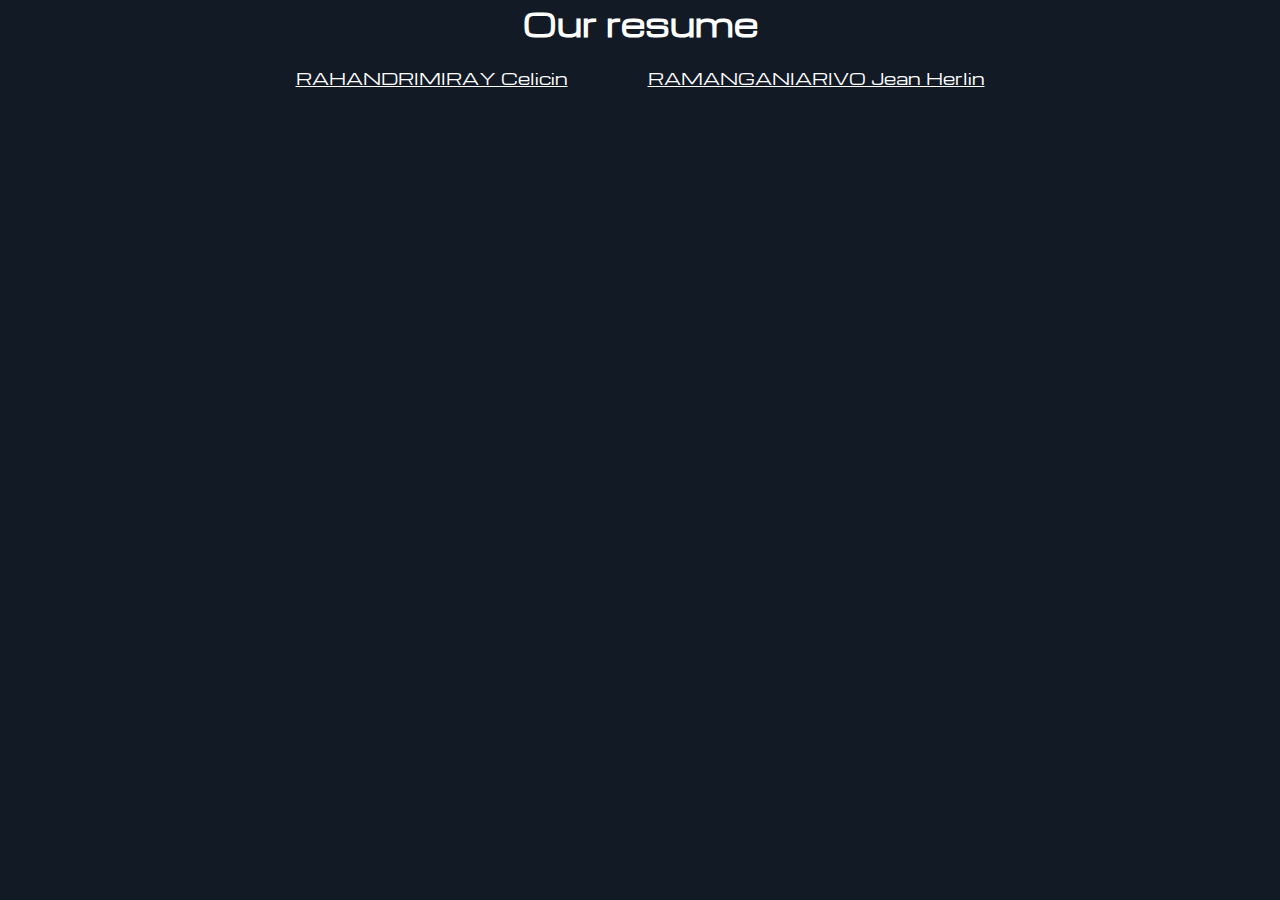
<file: assets/cv/cv.html>
<!DOCTYPE html>
<html lang="en">
<head>
    <meta charset="UTF-8">
    <meta http-equiv="X-UA-Compatible" content="IE=edge">
    <meta name="viewport" content="width=device-width, initial-scale=1.0">
    <link rel="stylesheet" href="../../style.css">
    <title>Cv</title>
    <style>

        body{
            display: flex;
            align-items: center;
            justify-content: center;
            flex-direction: column;
            font-family: 'Michroma';
            color: #ffffff;
        }

        
        span{
            display: flex;
            gap: 5rem;
        }
        span a{
            cursor: pointer;
            color: #ffffff;
            margin-top: 20px;
            font-family: 'Michroma';
            text-decoration: underline;
        }
    </style>
</head>
<body>
    <h1 style="font-family: 'Michroma';" >Our resume</h1>
    <span>
        <a href="./Rahandrimiray Celicin__CV.pdf">RAHANDRIMIRAY Celicin</a>
        <a href="./Ramanganiarivo Jean Herlin__CV.pdf">RAMANGANIARIVO Jean Herlin </a>
    </span>
</body>
</html>
</file>
<file: style.css>
@font-face {
    font-family: "Open sans";
    src: url("./assets/fonts/Open Sans/OpenSans-VariableFont_wdth,wght.ttf");
}
@font-face {
    font-family: "Montserrat";
    src: url("./assets/fonts/Montserrat/Montserrat-VariableFont_wght.ttf");
}

@font-face {
    font-family: "Michroma";
    src: url("./assets/fonts/Michroma/Michroma-Regular.ttf");
}

:root{
    --bg-principal: #121a25;
    --white-color: #ffffff;
    --brighter-blue: #75F2F1;
    --darher-blue: #1E54D8;
    --dark-c:#262837;
    --bright-c:#6F6769;
    --red: #D84B53;
    --grey: #626579;
    --dark-violet: #D963BD;
    --dark-grey:rgb(50,52,67);

    --transition: all .4s ease; 
}

*{
    font-family:"Montserrat", "Open sans";
    text-decoration: none;
    list-style-type: none;
    margin: 0;
    padding: 0;
    scroll-behavior: smooth;
}

a{
    color: inherit;
}

.container{
    width: 85%;
    margin: auto;
}

.container-md{
    width: 78%;
    margin: auto;
}

body{
   background: var(--bg-principal);
   width: 100vw;
   overflow-x: hidden;
}

header{
    display: flex;
    align-items: center;
    justify-content: space-between;
    padding: 1.6rem 0;
    color: var(--white-color);
}

img{
    display: block;
    width: 100%;
    object-fit: cover;
}

/******************* ANIMATION DEFILEMENT ********************/

[class*="observe-"] {
    opacity: 0;
    /* transition: all .3s ease-in; */
    transition: 1s cubic-bezier(.5, 0, 0, 1);
}

.topDef {
    transform: translateY(-30px);
}

.leftDef {
    transform: translateX(-30px);
}

.rightDef {
    transform: translateX(30px);
}
.bottomDef{
    transform: translateY(30px);
}
.scaleDef{
    transform: scale(0);
}


.observe-2 {
    transition-delay: 100ms;
}

.observe-3 {
    transition-delay: 200ms;
}

.observe-4 {
    transition-delay: 300ms;
}

[class*="show-"] {
    opacity: 1;
    transform: translate(0, 0);
}

.show-scale-null{
    transform:scale(1);

}




/********************* NAV ***********************/

nav{
    position: fixed;
    left: 2rem;
    top: 50%;
    transform: translateY(-50%);
    z-index: 100;
}

nav ul{
    display: flex;
    align-items: flex-end;
    flex-direction: column;
    gap: 1rem;
}

nav ul li a{
    display: flex;
    gap: 0.4rem;
    align-items: center;
}
nav li a small{
    font-size: 1.2rem;
    opacity: 0;
    color: var(--white-color);
    transform: translateX(15px);
    transition: var(--transition);
}
nav li a.active small{
    opacity: 1;
    transform: translateX(0);
    color: var(--brighter-blue);
}
nav li a span{
    height: 4rem;
    width: 2px;
    background: var(--white-color);
    transition: var(--transition);
}
nav li a.active span{
    background: var(--brighter-blue);
}

/****************** HEADER ******************/



header{
    position: relative;
}

header ul{
    display: flex;
    align-items: center;
    gap: 2rem;
}

header .right{
    display: flex;
    align-items: center;
    gap: 2rem;
}

header .right .menu{
    display: flex;
    align-items: center;
    gap: 1rem;
}

header .right svg {
    width: 1.6rem;
    height: 1.6rem;
    animation: animsetting 5s linear infinite;
    cursor: pointer;
}

@keyframes animsetting {
    to {
        transform: rotate(180deg);
    }
}


header ul a{
    font-size: 16px;
    position: relative;
}

.navigationMobile{
    display: none;
}

header ul a::before,.navigationMobile ul a::before{
    position: absolute;
    content: "";
    width: 6px;
    z-index: -2;
    height: 6px;
    border-radius: 50%;
    left: 50%;
    bottom: 7px;
    opacity: 0;
    transform: translateX(-50%);
    background: var(--white-color);
    transition: var(--transition);
}

header ul a:hover::before,.navigationMobile ul a:hover::before{
    opacity: 1;
    bottom: -10px;
    
}

header ul a.active::before,.navigationMobile ul a.active::before{
    bottom: -10px;
    opacity: 1;
}

header .logo{
    display: flex;
    align-items: center;
    gap: 0.8rem;
}

header .logo svg{
    width: 2.3rem;
}

header .logo span{
    font-size: 1.5rem;
    font-weight: 700;
}


header .menu .toogle{
    display: none;
}

header .menu div:nth-child(1){
    position: relative;
}


header .menu .settings{
    position: absolute;
    display: none;
    z-index: 1000;
    top: 100%;
    margin-top: 1rem;
    left: 50%;
    width: fit-content;
    transform: translateX(-50%);
    background: var(--white-color);
    color: var(--bg-principal);
    padding: 0.6rem;
}

header .menu .settings.active{
    display: block;
}

header .menu .settings div{
    display: flex;
    gap: 1rem;
}

header .menu .settings span{
    display: flex;
    gap: 0.5rem;
}

header .menu .settings #fr{
    color: var(--darher-blue);
    cursor: pointer;
}

header .menu .settings #en{
    color: var(--red);
    cursor: pointer;
}


 .toogle {
    position: relative;
    width: 70px;
    height: 70px;
    display: flex;
    justify-content: center;
    align-items: center;
    cursor: pointer;
    overflow: hidden;
}

.toogle span {
    position: absolute;
    width: 40px;
    height: 4px;
    background: var(--white-color);
    border-radius: 4px;
    transition: .5s;
}

 .toogle span:nth-child(1) {
    transform: translateY(-10px);
    width: 25px;
    left: 0px;
}

 .toogle.active span:nth-child(1) {
    width: 30px;
    transform: translateY(0) rotate(45deg);
    transition-delay: 0.125s;
}

 .toogle span:nth-child(2) {
    transform: translateY(10px);
    width: 15px;
    left: 0px;
}


 .toogle.active span:nth-child(2) {
    width: 30px;
    transform: translateY(0) rotate(315deg);
    transition-delay: 0.25s;
}

 .toogle.active span:nth-child(3) {
    transform: translateX(60px);
}


/***************** MAIN CONTAINER ****************/


.main__contents{
    position: relative;
    z-index: 1;
}

.number_section {
    display: flex;
    align-items: center;
    justify-content: flex-end;
    gap: 1rem;
    position: absolute;
    right: 0;
    z-index: -1;
    top: 1rem;
    font-size: 1.2rem;
    color: var(--white-color);
    width: 13rem;
}


.number_section>div{
    width: 1.5rem;
    height: 3px;
    background: var(--white-color);
    animation: animSectionLine 1.5s cubic-bezier(0.175, 0.885, 0.32, 1.275) infinite alternate;
}

.section-name.left .number_section{
    justify-content: flex-start;
    left: 0;
}

.section-name.left .number_section>div{
    animation: animSectionLine2 1.5s cubic-bezier(0.175, 0.885, 0.32, 1.275) infinite alternate;
}

@keyframes animSectionLine {
    to{
        width: 7rem;
    }
}

@keyframes animSectionLine2 {
    to {
        width: 7rem;
    }
}


.main__contents > img{
    position: absolute;
    z-index: -3;
    right: -45%;
    opacity: 0.4;
    top: 8rem;
}

.section-name{
    position: absolute;
    display: flex;
    flex-direction: column;
    align-items: flex-start;
    left: 0;
    top: 1rem;
}


.section-name.right{
    right: 0;
    left: auto;
    align-items: flex-end;
}

.section-name > div{
    top: 0;
    position: relative;
}

.section-name > span{
    color: var(--brighter-blue);
    font-size: 2rem;
    font-weight: 600;
}


/* ABOUT */
 #about{
    display: flex;
    min-height: 35rem;
    padding: 2rem 0;
    position: relative;
}

#about .left{
    flex: 1;
    display: flex;
    gap: 1rem;
    flex-direction: column;
    justify-content: center;
    color: var(--white-color);
}

#about .left h1{
    font-size: 2.1rem;
}

#about .left h1:nth-child(1){
    color: #000000;
    padding: 1rem 2rem;
    background: var(--white-color);
    width: fit-content;
}

#about .left .cta{
    margin-top: 1.5rem;
}

#about .left a button{
    padding: 0.6rem 2rem;
    border: none;
    cursor: pointer;
    position: relative;
}

#about .left a button::before{
    position: absolute;
    content: "";
    width: 0.8rem;
    height: 0.8rem;
    background: var(--bg-principal);
    top: -6.5px;
    left: -7.6px;
    transform: rotate(45deg);
}
#about .left a button::after {
    position: absolute;
    content: "";
    width: 0.8rem;
    height: 0.8rem;
    background: var(--bg-principal);
    bottom: -6.5px;
    right: -7.6px;
    transform: rotate(45deg);
}

#about .left a:nth-child(2) button::before {
  border-right: 1px solid var(--red);  
}

#about .left a:nth-child(2) button::after {
    border-left: 1px solid var(--red);
}

#about .left a:nth-child(1) button{
    margin-right: 0.8rem;
    font-weight: 600;
    background: var(--white-color);
}

#about .left a:nth-child(2) button {
    background: none;
    border: 1px solid var(--red);
    color: var(--white-color);
}

#about .right{
    flex: 1;
    position: relative;
    top: 0;
    right: 0;
}

#about .right img{
    width: 92%;
}

#about .right img:nth-child(1){
    position: absolute;
    left: -7rem;
    transition: all 1.2s ease;
}



#about .right img:nth-child(2){
    position: absolute;
    top: 4rem;
    right: -6.5rem;
    transition: all 1.2s ease;
}

#about img.small{
    width: 1.2rem;
    position: absolute;
    top: 13rem;
    right: 5rem;
    transform: rotate(-35deg);
}



/* HABILITY */

#hability{
    position: relative;
    width: 100%;
    padding-top: 8rem;
    padding-bottom: 5rem;
    margin-top: 8rem;
}

#hability .contents {
    display: grid;
    grid-template-columns: repeat(3,1fr);
    gap: 1rem;
    padding-bottom: 2rem;
}

#hability .contents .box{
    position: relative;
    color: var(--white-color);
    display: flex;
    flex-direction: column;
    padding: 2.6rem 1.3rem;
    gap: 1rem;
}

#hability .contents .box::before{
    position: absolute;
    top: 0;
    right: 0;
    content: "";
    width: 0;
    height: 0;
    transition: var(--transition);
}

#hability .contents .box.active{
    transition: var(--transition);
    background: #1e53d81b;
}

#hability .contents .box.active::before, #hability .contents .box:hover::before{
    border-top: 3px solid var(--brighter-blue);
    border-right: 3px solid var(--brighter-blue);
    width: 100%;
    height: 100%;
}

.contents .box:hover{
    background:#1e53d81b ;
}

#hability .contents .box::after {
    position: absolute;
    bottom: -2.3px;
    left: -2.3px;
    content: "";
    width: 0;
    height: 0;
    transition: all .4s ease-out ;

}
#hability .contents .box.active::after, #hability .contents .box:hover::after{
    border-bottom: 3px solid var(--brighter-blue);
    border-left: 3px solid var(--brighter-blue);
    width: 100%;
    height: 100%;
}

#hability .contents .box.active .bottom_ligne{
    position: absolute;
    background: var(--brighter-blue);
    height: 7rem;
    width: 3px;
    left: 50%;
    transform: translateX(-50%);
    top: 100%;
}


#hability .contents .box svg{
    width: 3rem;
}


#hability .contents .box span{
    font-size: 2rem;
    font-weight: 600;
}

#hability .contents .box .ligne{
    width: 6rem;
    height: 3px;
    background: var(--brighter-blue);
}

/* WORKS */

#works{
    position: relative;
    padding-top: 3rem;
    margin-top: 6rem;
    color: var(--white-color);
}

#works .all_works{
    margin-top: 6rem;
    margin-bottom: 5rem;
    padding-top: 6rem;
    color: var(--white-color);
    padding-bottom: 3rem;
}

.owl-carousel {
    display: block;
}

.owl-nav {
    position: absolute;
    top: 0;
    font-size: 2rem;
}

.owl-dots{
    position: absolute;
    bottom: 0;
}

.owl-dots .owl-dot span{
    width: 40px !important;
    height: 4px !important;
}

.owl-nav button {
    border: 2px solid #ddd !important;
    padding: 10px !important;
    width: 70px !important;
}

.owl-nav button:hover {
    background: transparent !important;
    color: var(--brighter-blue) !important;
    border: 2px solid var(--brighter-blue) !important;
}

.owl-nav.disabled {
    display: block !important;
    opacity: 1 !important;
}

#works .work {
    overflow: hidden;
}

#works .work .image{
   padding: 0.6rem;
   background: var(--grey);
   border: 3px solid white;
   position: relative;
}

#works .work .image::before{
    position: absolute;
    content: "";
    top: -22.6px;
    right: -22.6px;
    width: 2rem;
    height: 2rem;
    background: var(--bg-principal);
    transform: rotate(45deg);
    border-bottom: 3px solid white;
}

#works .work .title{
    padding: 0.8rem;
    background: var(--dark-c);
}

#works .work .title span{
    font-weight: 800;
    color: var(--bright-c);
    font-size: 1.8rem;
}

#works .work.gradient .title{
    background: linear-gradient(to right, var(--red), var(--darher-blue));
}

#works .work.gradient .title span{
    color: var(--dark-violet);
}

#works .work .details{
    padding: 0.8rem;
    background: var(--dark-grey);
}

#works .work .details p{
    font-size: 15px;
    margin-top: 0.6rem;
}

#works .work .cta{
    display: flex;
    align-items: center;
    background: var(--dark-c);
    height: 2.3rem;
    color: var(--white-color);
    padding: 0.8rem;
    
}

#works .work .cta a{
    flex: 1;
    height: 100%;
    height: 100%;
    overflow: hidden;
}

#works .work .cta a button{
    background: transparent;
    border: 1px solid var(--white-color);
    height: 100%;
    width: 100%;
    font-size: 1rem;
    color: var(--white-color);
    cursor: pointer;
    position: relative;  

}

#works .work .cta button::before{
    position: absolute;
    content:"";
    height: 1.5rem;
    width: 1.5rem;
    top: -18px;
    right: -18px;
    background: var(--dark-c);
    border: 1px solid var(--white-color);
    transform: rotate(45deg);
    z-index: 10;
}

#works .work .cta .comments{
    flex: 1;
    display: flex;
    align-items: center;
    justify-content: flex-end;
    gap: 0.7rem;
}


#works .work .cta .comments > div{
    display: flex;
    gap: 0.4rem;
    align-items: center;

}

#works .work .cta .comments img{
    width: 1.5rem;
    cursor: pointer;
}

#works .work .cta .comments>div span{
    font-size: 14px;
}

/** SKILLS **/

#skills{
    position: relative;
    display: flex;
    margin-top: 6rem;
    padding: 8rem 0 4rem 0;
    gap: 4rem;
    align-items: center;
}

#skills > .left{
    flex: 1;
}

#skills .right{
    flex: 1.2;
}

/**** SEND MAIL ****/

.contact{
    width: 100%;
}
.contact form{
    display: flex;
    flex-direction: column;
    gap: 1rem;
}

.contact form >div:nth-child(1){
    display: flex;
    gap: 1rem; 
    width: 100%;
}

.contact form >div:nth-child(1) div{
    display: flex;
    flex: 1;
    background: var(--white-color);
    align-items: center;
    padding: 0.9rem 2rem;
    position: relative;
    overflow: hidden;
}

.contact form >div:nth-child(2){
    background: var(--white-color);
    display: flex;
    align-items: center;
    padding: 0.9rem 2rem;
    position: relative;
    overflow: hidden;
}

.contact .sendMail::before,.contact form >div:nth-child(1) div::before{
    position: absolute;
    content: "";
    width: 1.5rem;
    height: 1.5rem;
    background: var(--bg-principal);
    top: -15px;
    left: -15px;
    transform: rotate(45deg);
}

.contact .sendMail::after,.contact form >div:nth-child(1) div::after{
    position: absolute;
    content: "";
    width: 1.5rem;
    height: 1.5rem;
    background: var(--bg-principal);
    bottom: -15px;
    right: -15px;
    transform: rotate(45deg);
}

.contact input{
    width: 100%;
    padding: 0.6rem;
    border: navajowhite;
    outline: none;
}

.contact button{
    padding: 0.6rem 1.5rem;
    cursor: pointer;
    background: var(--red);
    color: var(--white-color);
    border: none;
    position: relative;
}


.contact button::before {
    position: absolute;
    content: "";
    width: 1rem;
    height: 1rem;
    background: var(--white-color);
    top: -10px;
    left: -10px;
    transform: rotate(45deg);
}

.contact button::after {
    position: absolute;
    content: "";
    width: 1rem;
    height: 1rem;
    background: var(--white-color);
    bottom: -10px;
    right: -10px;
    transform: rotate(45deg);
}

footer{
    position: relative;
    margin-top: 10rem;
    display: flex;
    flex-direction: column;
    gap: 0.6rem;
}

footer > div:nth-child(1){
    display: flex;
    justify-content: space-between;
    align-items: center;
    color: var(--white-color);
}

footer>div:nth-child(1) ul:first-child{
    display: none;
}

footer ul{
    display: flex;
    gap: 1.5rem;
    align-items: center;
}

footer ul li{
    width: 1.4rem;
}

footer>div:nth-child(2){
    height: 10rem;
    display: flex;
    justify-content: center;
    align-items: center;
    text-align: center;
    width: 100%;
    border-top: 2px solid var(--white-color);
    border-bottom: 2px solid var(--white-color);
}

footer>div:nth-child(2) h1{
    display: none;
}

footer > img{
    width: 19rem;
    position: absolute;
    top: -6rem;
    left: 50%;
    transform: translateX(-50%);
}
footer > div:last-child{
    position: absolute;
    z-index: 2;
    bottom: 2rem;
    width: 100%;
    text-align: center;
}

footer h1{
    font-size: 5rem;
    color: var(--white-color);
}

footer h1 .span{
    color: var(--brighter-blue);
}

/* ** CURSOR ** */

#customCursor {
    position: fixed;
    top: 0;
    left: 0;
    width: 50px;
    height: 50px;
    border-radius: 50%;
    background-color: #fff;
    mix-blend-mode: difference;
    z-index: 999999;
    pointer-events: none;
    transition: all .25s cubic-bezier(0.3, 0.71, 0.39, 0.94)
}


#customCursor.on-link {
    width: 90px;
    height: 90px;
    background-color: rgba(0, 0, 0, 0);
    border: 1px solid #fff
}



/* ** LOADER PAGE ** */

.svgdiv {
    position: fixed;
    display: flex;
    justify-content: center;
    align-items: center;
    width: 100%;
    height: 100%;
    top: 0;
    left: 0;
    bottom: 0;
    right: 0;
    z-index: 1000;
    background: var(--bg-principal);
    transition: all 1s ease;
}

.loader_hidden{
    opacity: 0;
}

.svgdiv #logo {
    width: 70px;
    z-index: 100;
    margin-bottom: 10px;
    animation: logo 1s linear infinite alternate;
}

.svgdiv .round {
    animation: leftRight 2s cubic-bezier(0.68, -0.70, 0.265, 1.55) infinite;
    width: 20px;
    height: 20px;
    background: #1E54DB;
    border-radius: 50%;
    transform: translateX(140px);
    position: absolute;
    bottom: 60%;
    transition: 0.3s ease;
}

.svgdiv .ombre {
    height: 1rem;
    width: 40px;
    background: #dddddd24;
    border-radius: 20rem;
    position: absolute;
    bottom: 0;
    animation: ombre 1s linear infinite alternate;
    transform-origin: center;
    transition: 0.3s ease;
}

.contentLoadAnimation {
    position: relative;
    display: flex;
    align-items: center;
    gap: 1rem;
    height: 10rem;
    transform: translateX(50%);
    transition: var(--transition);
}

.contentLoadAnimation h1{
    font-size: 3.2rem;
    transition: .8s ease;
    color: var(--white-color);
}

.contentLoadAnimation .hidenPioneer{
    overflow: hidden;
}

.svgdiv.stopAnim .contentLoadAnimation{
    transform: translateX(0);
}

.svgdiv.stopAnim .ombre,
.svgdiv.stopAnim .round{
    opacity: 0;
}


.contentLoadAnimation .hidenPioneer h1{
    transform: translateX(100%);
}

.contentLoadAnimation .hidenPioneer.showP h1 {
    transform: translateX(0);
}

@keyframes leftRight {
    0% {
        transform: translateX(140px);
    }

    30% {
        transform: translateX(-100px);
    }

    60% {
        transform: translateX(140px);
    }

    100% {
        transform: translateX(140px);
    }
}

@keyframes ombre {
    to {
        transform: scaleX(1.8);
    }
}

@keyframes logo {
    to {
        transform: translateY(-7px);
    }
}


/* section ui design */


#skills-ui{
    width: 70%;
    margin: auto auto 3rem auto;
}

#skills-ui .svg-container{
    width: 100%;
}





/* tracer */

#skills-ui .show-scale-null #Tracé_15,#skills-ui .show-scale-null #Tracé_14{
    stroke-dasharray: 250;
    animation: trace1 2s linear forwards reverse;
}

@keyframes trace1 {
    to{
        stroke-dashoffset: 250;
    }
}

#skills-ui .show-scale-null #Tracé_16,#skills-ui .show-scale-null #Tracé_17{
    stroke-dasharray: 450;
    animation: trace2 2s linear forwards reverse;
}

@keyframes trace2 {
    to{
        stroke-dashoffset: 450;
    }
}

.show-scale-null #XD,.show-scale-null #FIGMA,.show-scale-null #AI,.show-scale-null #PS{
    opacity: 0;
    animation: show .5s linear 2s forwards;
    /* animation: name duration timing-function delay iteration-count direction fill-mode; */
}

@keyframes show {
    to{
        opacity: 1;
    }
}

 .show-from-right #Tracé_18,
 .show-from-right #Tracé_19,
 .show-from-right #Tracé_20,
 .show-from-right #Tracé_21,
 .show-from-right #Tracé_22,
 .show-from-right #Tracé_23,
 .show-from-right #Tracé_24,
 .show-from-right #Tracé_25{
    stroke-dasharray: 500;
    animation: skills 2s linear forwards reverse;
}

@keyframes skills {
    to{
        stroke-dashoffset: 500;
    }
}
</file>
<file: assets/media_screen/media__screen.css>
@media (max-width: 1200px){
  .container{
    width: 90%;
  }
  
  .container-md{
    width: 85%;
  }

  .nav{
    display: none;
  }
  #about .left h1 {
      font-size: 1.6rem;
  }

  #about .right img:nth-child(1) {
      position: absolute;
      left: -5rem;
  }

  #about .right img:nth-child(2) {
      position: absolute;
      top: 4rem;
      right: -5.5rem;
  }

  footer>div:last-child h1 {
      font-size: 4rem;
  }


}



@media (max-width: 930px){
    header .menu{
        display: flex;
        z-index: 1000;
    }
    header .menu .toogle{
        display: grid;
    }


    header .right ul {
        display: none;
    }

    .navigationMobile {
        position: fixed;
        top: 0;
        left: 0;
        z-index: 900;
        height: 100%;
        width: 100%;
        background: var(--bg-principal);
        display: flex;
        align-items: center;
        justify-content: center;
        flex-flow: column;
        padding-bottom: 50px;
        clip-path: circle(0%at 95.3% 8.5%);
        transition: all .6s ease-in;
    }

    .navigationMobile .menu{
        position: absolute;
        top: 25px;
        right: 1.8rem;
    }


    .navigationMobile ul{
        display: flex;
        gap: 2.5rem;
        flex-flow: column;
    }
    
    .navigationMobile ul li{
        font-size: 2.5rem;
        color: var(--white-color);
        text-align: center;
    }

    .navigationMobile ul li a{
        position: relative;
    }

    .navigationMobile ul li a::before{
        position: absolute;
        content: "";
        width: 6px;
        z-index: -2;
        height: 6px;
        border-radius: 50%;
        left: 50%;
        bottom: 7px;
        opacity: 0;
        transform: translateX(-50%);
        background: var(--white-color);
        transition: var(--transition);
    }

    .navigationMobile.active{
        clip-path: circle(140% at 95.3% 8.5%);
    }


    .contents {
        gap: 0.6rem;
    }

    .contents .box {
        padding: 1.6rem 1.3rem;
    }

    .contents .box svg {
        width: 2rem;
    }

    .contents .box span {
        font-size: 1.5rem;
    }

    .contents .box.active .bottom_ligne{
        height: 5rem;
    }

    footer>div:last-child h1 {
        font-size: 3rem;
    }

    footer>div:nth-child(2) {
        height: 7rem;
    }

    footer>img {
        width: 15rem;
    }
}

@media (max-width: 750px){
    .main__contents>img {
        top: 25rem;
        right: 0;
    }
    #about {
        flex-direction: column;
        height: auto;
        overflow: hidden;
    }
    #about .right{
        min-height: 40rem; 
    }

    #hability .contents {
        grid-template-columns: repeat(2, 1fr);
    }

    .contents .box.active .bottom_ligne {
        display: none;
    }

    #works {
        margin-top: 0;
    }

    #hability {
        padding-bottom: 2rem;
    }

    #skills {
        flex-direction: column;
    }

    #skills-ui{
        width: 90%;
    }
    .contact form >div:nth-child(1){
        flex-direction: column;
    }

    #skills > .left {
        flex: 1;
        width: 100%;
    }

    #skills .right {
        flex: 1;
    }


    footer>img {
        display: none;
    }

    footer>div:last-child{
        display: none;
    }
    footer>div:nth-child(2) h1{
        display: flex;
        gap: 0.5rem;
        font-size: 2.4rem;
    }
    
}

@media (max-width: 680px){
    #about .right {
        min-height: 35rem;
    }
        #about {
            padding-top: 3.5rem;
        }
        #skills-ui{
            width: 100%;
        }
}


@media (max-width: 580px) {
    header .logo {
        gap: 0.5rem;
    }
    header .logo svg {
            width: 1.8rem;
    }
    header .logo span {
        font-size: 1.2rem;
    }
    #about .right {
        min-height: 30rem;
    }

    #hability .contents {
        grid-template-columns: 1fr;
        width: 95%;
        margin: auto;
    }
    footer > div:nth-child(2) h1{
        font-size: 1.6rem;
    }

    footer>div:nth-child(2) {
        height: 5rem;
    }

    footer>div:nth-child(1) {
        flex-direction: column;
        gap: 2rem;
    }

    footer>div:nth-child(1) ul:first-child {
        display: flex;
    }

    footer>div:nth-child(1) ul:last-child{
        display: none;
    }

    footer{
        padding-bottom: 1rem;
    }
}

@media (max-width: 380px){

    #about .right {
        min-height: 25rem;
    }

    #about .cta{
        display: flex;
        gap: 1rem;
        flex-direction: column;
        padding-bottom: 2rem;
    }

    #about .cta button{
        width: 90%;
    }


    #about .right img:nth-child(1) {
        left: -3rem;
    }

    #about .right img:nth-child(2) {
        right: -3.5rem;
    }

    footer>div:nth-child(2) h1 {
        font-size: 1.4rem;
    }

}
</file>
